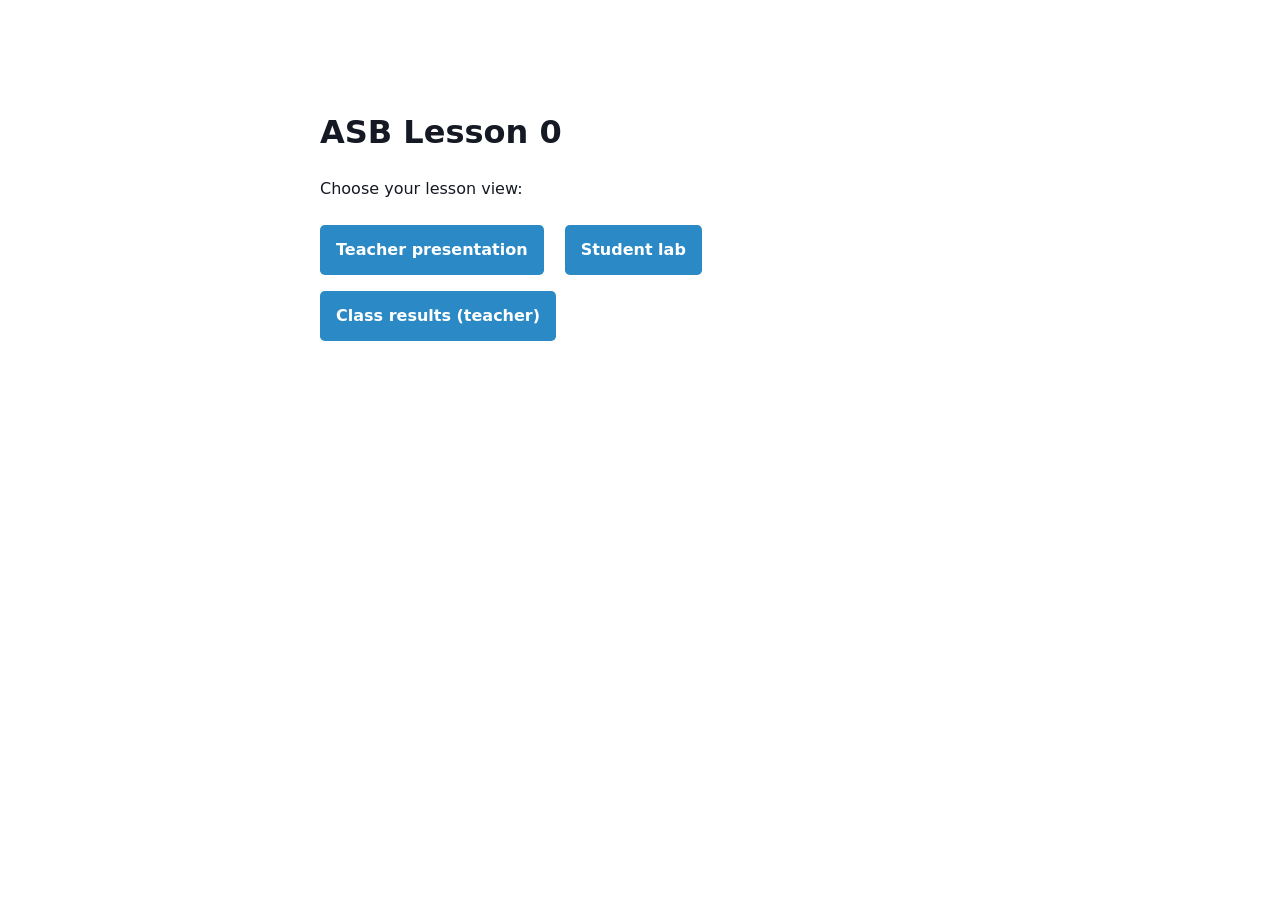
<file: index.html>
<!doctype html>
<html lang="en">
<head>
  <meta charset="utf-8">
  <meta name="viewport" content="width=device-width, initial-scale=1">
  <title>ASB Lesson 0 · AI Foundations</title>
  <style>body{font:16px/1.5 system-ui,sans-serif;max-width:40rem;margin:12vh auto;padding:0 1.25rem;color:#151923}a{display:inline-block;margin:.5rem 1rem .5rem 0;padding:.8rem 1rem;background:#2b8ac5;color:white;border-radius:.3rem;text-decoration:none;font-weight:700}</style>
</head>
<body>
  <h1>ASB Lesson 0</h1>
  <p>Choose your lesson view:</p>
  <a href="teacher.html">Teacher presentation</a>
  <a href="student.html">Student lab</a>
  <a href="results.html">Class results (teacher)</a>
</body>
</html>
</file>
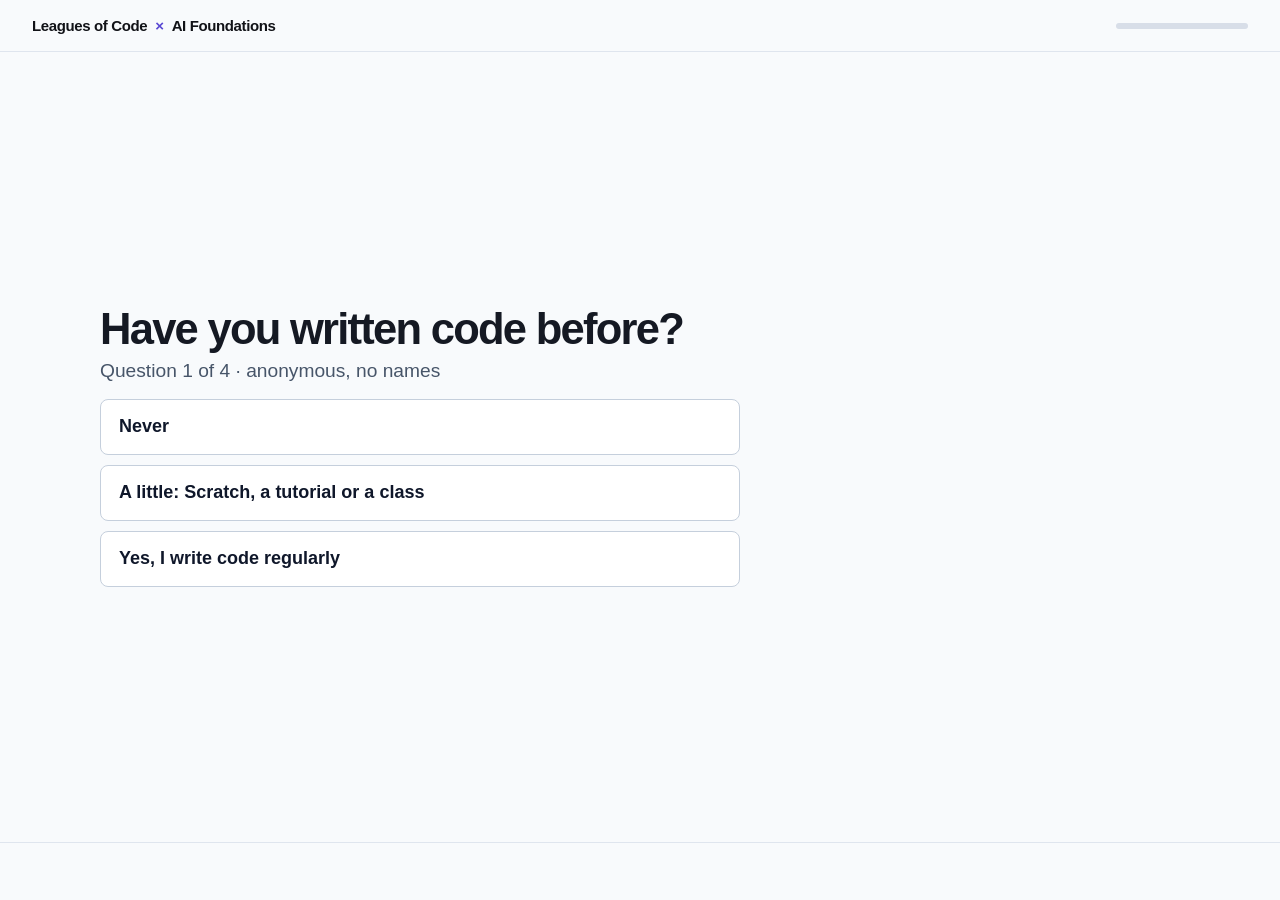
<file: student.html>
<!doctype html>
<html lang="en"><head><meta charset="utf-8"><meta name="viewport" content="width=device-width,initial-scale=1"><meta name="theme-color" content="#f5f8fc"><title>Photo Search Lab · Lesson 0</title><link rel="stylesheet" href="styles.css"><script type="module" src="student.js"></script></head>
<body class="student-page"><header class="student-top"><a class="brand" href="student.html"><span>Leagues of Code</span><b>×</b><span>AI Foundations</span></a><div id="save-status" class="save-status" role="status" aria-live="polite" hidden></div><div id="progress" class="progress-track" role="progressbar" aria-label="Lesson progress" aria-valuemin="1" aria-valuemax="23" aria-valuenow="1"><span id="progress-fill"></span></div></header><main id="student-main" tabindex="-1"></main><nav class="student-bottom" aria-label="Page navigation"><button id="previous" class="btn ghost" type="button">Back</button><button id="continue" class="btn primary" type="button">Continue</button></nav></body></html>
</file>
<file: styles.css>
:root{color-scheme:light;--page:#f5f8fc;--paper:#fff;--ink:#151923;--body:#334155;--blue:#2b8ac5;--blue-dark:#17699f;--indigo:#30316f;--violet:#6156e8;--yellow:#f6d844;--line:#d8dee8;--green:#18784f;font-family:Inter,ui-sans-serif,-apple-system,BlinkMacSystemFont,"Segoe UI",Arial,sans-serif;color:var(--ink)}*{box-sizing:border-box}body{margin:0;background:var(--page)}button,input,select,textarea{font:inherit}button,a,select{cursor:pointer}button:focus-visible,a:focus-visible,input:focus-visible,select:focus-visible,textarea:focus-visible{outline:3px solid var(--violet);outline-offset:3px}.loc-mark{display:grid;place-items:center;width:46px;height:38px;border:2px solid var(--blue);border-radius:5px;color:var(--blue-dark);font-weight:900;letter-spacing:-.08em}.brand{display:flex;align-items:center;gap:12px;color:inherit;text-decoration:none;font-size:13px;font-weight:850;letter-spacing:.08em}.brand b{color:var(--violet)}.student-top{max-width:1220px;margin:auto;padding:16px 32px;display:flex;justify-content:space-between;align-items:center;border-bottom:1px solid var(--line)}.student-progress{display:flex;align-items:center;gap:12px;color:var(--indigo);font-size:14px;font-weight:750}.progress-dots{display:flex;gap:5px}.progress-dots i{width:18px;height:6px;background:#cbd2dd;border-radius:2px}.progress-dots i.done{background:var(--blue)}#student-main{max-width:1220px;min-height:calc(100dvh - 155px);margin:auto;padding:28px 32px 34px;outline:0}.student-screen{animation:appear .18s ease}@keyframes appear{from{opacity:.6;transform:translateY(3px)}to{opacity:1;transform:none}}.page-heading{max-width:940px;margin-bottom:23px}.eyebrow{color:var(--blue-dark);font-size:12px;font-weight:850;letter-spacing:.13em}.page-heading h1{margin:8px 0 10px;font-size:clamp(34px,4.3vw,58px);line-height:1.04;letter-spacing:-.045em}.lead{margin:0;color:var(--body);font-size:clamp(17px,1.8vw,21px);line-height:1.45}.hero-photo{display:grid;grid-template-columns:minmax(260px,.9fr) 1.1fr;gap:0;overflow:hidden;border:1px solid var(--line);border-radius:7px;background:white;box-shadow:0 3px 0 #e6eaf0}.hero-photo .photo{width:100%;height:300px;object-fit:cover}.hero-copy{display:flex;flex-direction:column;justify-content:center;padding:34px}.hero-copy span,.slide-hero span{color:var(--blue-dark);font-size:12px;font-weight:850;letter-spacing:.14em}.hero-copy strong{margin:10px 0;font-size:clamp(23px,3vw,37px);line-height:1.15;color:var(--indigo)}.hero-copy p{font-size:18px;line-height:1.5;color:var(--body)}.opening-prompt,.callout,.result-banner,.feedback,.caption-disclosure{margin:18px 0;padding:16px 19px;border-left:4px solid var(--yellow);background:#fff8dc;color:var(--ink);font-size:16px;line-height:1.45}.opening-prompt b,.callout b{color:var(--indigo)}.action-row{display:flex;align-items:center;gap:18px;margin-top:15px}.action-row p{color:var(--body);line-height:1.4}.btn{min-height:46px;padding:11px 17px;border:1px solid transparent;border-radius:5px;font-weight:780}.btn.primary{background:var(--blue);color:white;box-shadow:0 3px 0 #1c6e9f}.btn.primary:hover{background:var(--blue-dark)}.btn.ghost{background:white;border-color:var(--line);box-shadow:0 2px 0 #e7ebf1;color:var(--ink);text-decoration:none;display:inline-flex;align-items:center;justify-content:center}.btn:disabled{opacity:.48;cursor:not-allowed}.photo-grid{display:grid;grid-template-columns:repeat(4,minmax(0,1fr));gap:13px}.photo-card{overflow:hidden;border:1px solid var(--line);border-radius:6px;background:white;box-shadow:0 2px 0 #e7ebf1}.photo{display:block;width:100%;height:clamp(150px,19vw,240px);object-fit:cover;background:#e8edf3}.photo-meta{display:flex;justify-content:space-between;align-items:center;gap:8px;padding:10px 11px}.photo-meta strong,.photo-card>strong{display:block;font-size:15px}.label-choice select,.test-predictions select,.reflection-field select{width:100%;padding:9px 10px;border:1px solid #bac5d3;border-radius:4px;background:#fff;color:var(--ink)}.label-choice{flex:0 0 145px}.sr-only{position:absolute;width:1px;height:1px;padding:0;margin:-1px;overflow:hidden;clip:rect(0,0,0,0);white-space:nowrap;border:0}.student-screen>.btn.primary{margin:0 0 20px}.model-explainer{display:grid;grid-template-columns:1fr 1fr;align-items:center;gap:25px;padding:18px;border:1px solid var(--line);border-radius:7px;background:white}.feature-demo{display:flex;align-items:center;gap:12px;flex-wrap:wrap;font-size:13px;font-weight:700;color:var(--indigo)}.feature-demo .photo{width:116px;height:82px;border-radius:4px}.feature-demo>b{font-size:22px;color:var(--blue)}.feature-bars{width:120px;height:54px;display:grid;grid-template-columns:repeat(6,1fr);align-items:end;gap:3px}.feature-bars i{height:var(--bar,50%);background:var(--blue)}.feature-bars i:nth-child(2n){height:75%;background:var(--violet)}.feature-bars i:nth-child(3n){height:32%;background:#edc934}.model-explainer p,.plain-copy{margin:0;color:var(--body);font-size:16px;line-height:1.5}.result-banner{background:#e9f5ef;border-color:var(--green)}.mini-grid{grid-template-columns:repeat(4,minmax(0,1fr));margin:17px 0}.pick-card{padding:0;text-align:left;color:inherit;cursor:pointer}.pick-card .photo{height:150px}.pick-card strong,.prediction{display:block;padding:8px 10px}.prediction{color:var(--green);font-size:13px;font-weight:750}.network-visual{display:flex;align-items:center;justify-content:center;gap:24px;padding:25px;border:1px solid var(--line);border-radius:7px;background:white;color:var(--indigo);font-size:18px;font-weight:750}.network-visual>span{color:var(--blue);font-size:25px}.nodes{display:grid;grid-template-columns:repeat(4,16px);gap:9px}.nodes i{width:16px;height:16px;border:2px solid var(--violet);border-radius:50%;background:#efeeff}.plain-copy{margin:16px 0}.training-panel{max-width:620px;margin:18px 0;padding:17px;border:1px solid var(--line);border-radius:6px;background:white}.loss-line{display:flex;justify-content:space-between;font-weight:750}.loss-bars{height:110px;display:flex;align-items:end;gap:25px;margin:12px 0}.loss-bars i{width:46px;height:var(--h);min-height:8px;background:var(--blue);border-radius:3px 3px 0 0}.loss-bars i:last-child{background:var(--violet)}.training-panel p{color:var(--body);line-height:1.4}.test-grid{grid-template-columns:repeat(4,minmax(0,1fr))}.test-card>.photo{height:210px}.test-card>strong{padding:10px}.test-actions{padding:0 10px 11px}.test-actions .btn{width:100%}.test-predictions{display:grid;gap:7px;padding-top:9px;font-size:13px}.test-predictions>span{padding:6px;background:#f0f4f9;border-radius:3px}.test-predictions label{display:grid;gap:5px}.text-button{border:0;background:transparent;color:var(--blue-dark);font-weight:800;text-decoration:underline;padding:4px}.truth-result{font-style:normal;color:var(--green);line-height:1.35}.feedback{background:#eaf4fc;border-color:var(--blue)}.caption-disclosure{border-color:var(--violet);background:#f0efff}.caption-disclosure p{margin:7px 0 0;line-height:1.45}.query-box{display:block;padding:17px;border:1px solid var(--line);border-radius:6px;background:white;margin:17px 0}.query-box>span{display:block;margin-bottom:10px;color:var(--indigo);font-weight:800}.query-box>div{display:flex;gap:9px}.query-box input{flex:1;min-width:0;padding:12px;border:1px solid #b9c5d4;border-radius:4px}.caption-grid .photo{height:200px}.caption-grid strong,.caption-grid p{display:block;padding:0 11px}.caption-grid strong{margin-top:9px}.caption-grid p{color:var(--body);font-size:14px;line-height:1.35}.flow-list{display:grid;grid-template-columns:repeat(4,1fr);gap:11px}.flow-list article{display:flex;align-items:flex-start;gap:12px;padding:15px;border:1px solid var(--line);background:white;border-radius:6px}.flow-list article>span{display:grid;place-items:center;flex:0 0 28px;height:28px;border-radius:50%;background:var(--blue);color:white;font-weight:900}.flow-list p{margin:6px 0 0;color:var(--body);font-size:14px;line-height:1.4}.category-buttons{display:flex;flex-wrap:wrap;gap:8px}.result-grid .photo{height:155px}.reflection-field{display:grid;gap:8px;margin:18px 0;font-weight:750;color:var(--indigo)}textarea{width:100%;padding:12px;border:1px solid #bac5d3;border-radius:4px;resize:vertical}.course-bridge{margin-top:19px;padding:17px 20px;border-left:4px solid var(--blue);background:#eaf4fc}.course-bridge p{margin:7px 0 0;line-height:1.45;color:var(--body)}.student-bottom{max-width:1220px;margin:auto;padding:8px 32px 22px;display:flex;align-items:center;justify-content:space-between;gap:12px}.student-bottom>span{font-size:12px;font-weight:850;letter-spacing:.1em;color:var(--indigo)}.teacher-page{min-height:100dvh;display:grid;grid-template-rows:62px minmax(0,1fr) 56px}.deck-toolbar{display:flex;justify-content:space-between;align-items:center;padding:0 28px;border-bottom:1px solid var(--line);background:white}.deck-actions{display:flex;align-items:center;gap:8px}.deck-actions button,.toolbar-link{padding:9px 12px;border:1px solid var(--line);border-radius:4px;background:white;text-decoration:none;color:var(--ink);font-size:13px;font-weight:750}.deck-actions kbd{color:var(--blue-dark);font-size:11px}.deck-slide{min-height:0;display:flex;align-items:center;justify-content:center;padding:18px 5vw;overflow:auto}.slide-content{width:min(1180px,100%);display:grid;gap:clamp(12px,2.4vh,25px);padding:15px 0}.slide-kicker{display:flex;justify-content:space-between;align-items:center;color:var(--blue-dark);font-size:13px;font-weight:850;letter-spacing:.1em;text-transform:uppercase}.slide-content h1{margin:0;font-size:clamp(32px,4.2vw,58px);line-height:1.05;letter-spacing:-.045em;max-width:1000px}.slide-visual{display:grid;gap:16px}.slide-hero{display:grid;grid-template-columns:1fr 1fr;overflow:hidden;border:1px solid var(--line);border-radius:7px;background:white}.slide-hero img{width:100%;height:clamp(180px,34vh,310px);object-fit:cover}.slide-hero>div{display:flex;flex-direction:column;justify-content:center;padding:clamp(18px,3vw,38px)}.slide-hero b{margin:12px 0;color:var(--indigo);font-size:clamp(23px,3vw,36px);line-height:1.15}.slide-hero p{color:var(--body);font-size:clamp(16px,1.7vw,21px);line-height:1.4}.slide-photos{display:grid;grid-template-columns:repeat(4,1fr);gap:12px}.slide-photos img{width:100%;height:clamp(160px,28vh,250px);object-fit:cover;border-radius:5px;border:1px solid var(--line)}.slide-callout{padding:16px 20px;border-left:4px solid var(--yellow);background:#fff9e0;display:flex;gap:14px;align-items:center;font-size:clamp(15px,1.5vw,19px);line-height:1.4}.slide-callout b{white-space:nowrap;color:var(--indigo)}.slide-flow{display:flex;align-items:stretch;gap:12px}.slide-flow article{flex:1;display:flex;flex-direction:column;justify-content:center;gap:10px;min-height:145px;padding:20px;border:1px solid var(--line);border-radius:6px;background:white}.slide-flow article span{color:var(--blue-dark);font-size:11px;font-weight:900;letter-spacing:.12em}.slide-flow article b{font-size:clamp(19px,2vw,27px);color:var(--indigo)}.slide-flow>i{align-self:center;color:var(--blue);font-size:25px;font-style:normal}.slide-flow .purple{background:#f2f1ff}.slide-flow .gold{background:#fffbec}.slide-flow .green{background:#eaf6ef}.network-visual{min-height:180px}.slide-question{display:flex;align-items:center;gap:16px;padding:14px 18px;border-left:4px solid var(--blue);background:#eaf4fc}.slide-question span{color:var(--blue-dark);font-size:11px;font-weight:900;letter-spacing:.13em}.slide-question p{font-size:clamp(16px,1.5vw,20px);line-height:1.4;font-weight:650}.ioai-panel{display:grid;grid-template-columns:220px 1fr;align-items:center;gap:30px;padding:25px;border:1px solid #d7d7f2;border-radius:8px;background:white}.ioai-mark{display:grid;place-items:center;aspect-ratio:1;border-radius:50%;background:#f0efff;border:2px solid #d7d7f2;color:var(--indigo);font-size:34px;font-weight:950}.ioai-panel span{color:var(--blue-dark);font-size:12px;font-weight:850;letter-spacing:.1em}.ioai-panel h2{font-size:clamp(23px,2.7vw,36px);line-height:1.15;margin:9px 0}.ioai-panel p{color:var(--body);font-size:17px;line-height:1.45}.topic-pills{display:flex;flex-wrap:wrap;gap:8px}.topic-pills b{padding:9px 12px;border:1px solid var(--line);border-radius:4px;background:white;color:var(--indigo);font-size:14px}.deck-bottom{display:flex;justify-content:space-between;align-items:center;padding:0 24px;border-top:1px solid var(--line);background:white;color:var(--indigo);font-size:13px;font-weight:750}.clock-label{font-size:11px;letter-spacing:.12em}.deck-navigation{display:flex;align-items:center;gap:10px}.deck-navigation button{width:35px;height:35px;border:1px solid var(--line);border-radius:4px;background:white;font-size:20px}.deck-navigation button:disabled{opacity:.4}.teacher-dialog{width:min(660px,calc(100vw - 28px));max-height:85dvh;border:1px solid var(--line);border-top:4px solid var(--yellow);border-radius:7px;padding:0}.teacher-dialog::backdrop{background:#15192380}.teacher-dialog header{display:flex;justify-content:space-between;padding:17px 21px;border-bottom:1px solid var(--line)}.teacher-dialog h2{margin:5px 0 0}.teacher-dialog header button{padding:8px;border:1px solid var(--line);background:white}#note-body{padding:18px 22px;max-height:calc(85dvh - 82px);overflow:auto}.notes-clock{color:var(--blue-dark);font-size:12px;font-weight:850;letter-spacing:.08em}#note-body li{padding:0 0 10px;color:var(--body);font-size:15px;line-height:1.5}
@media(max-width:780px){.student-top{padding:12px 17px}.brand{font-size:10px;gap:7px}.brand .loc-mark{width:38px;height:32px}.student-progress{font-size:12px;gap:7px}.progress-dots i{width:11px}.#student-main{padding:22px 17px}.hero-photo{grid-template-columns:1fr}.hero-photo .photo{height:240px}.hero-copy{padding:22px}.photo-grid,.test-grid,.mini-grid{grid-template-columns:repeat(2,minmax(0,1fr))}.photo{height:180px}.photo-meta{align-items:stretch;flex-direction:column}.label-choice{flex:auto}.model-explainer{grid-template-columns:1fr;gap:12px}.flow-list{grid-template-columns:repeat(2,1fr)}.network-visual{gap:10px;padding:14px;font-size:14px}.slide-content h1{font-size:clamp(30px,6vw,46px)}.deck-toolbar{padding:0 10px}.deck-toolbar .brand{font-size:9px}.deck-actions{gap:4px}.deck-actions button,.toolbar-link{padding:7px;font-size:10px}.deck-slide{padding:12px 18px}.teacher-page{grid-template-rows:55px minmax(0,1fr) 48px}.slide-content{gap:12px}.slide-hero{grid-template-columns:1fr 1fr}.slide-hero img{height:200px}.slide-photos{gap:6px}.slide-photos img{height:155px}.slide-flow{gap:5px}.slide-flow article{min-height:115px;padding:10px}.slide-flow>i{font-size:16px}.slide-callout{align-items:flex-start;flex-direction:column;gap:5px}.ioai-panel{grid-template-columns:120px 1fr;gap:15px;padding:14px}.ioai-mark{font-size:24px}.ioai-panel p{font-size:14px}.deck-bottom{padding:0 10px;font-size:11px}#deck-section{max-width:120px;text-align:right;font-size:10px}}@media(max-width:480px){.student-progress{max-width:45%;flex-direction:column;align-items:flex-end}.page-heading h1{font-size:36px}.photo-grid,.test-grid,.mini-grid{gap:8px}.photo{height:145px}.test-card>.photo{height:150px}.query-box>div{flex-wrap:wrap}.query-box input{flex-basis:100%}.flow-list{grid-template-columns:1fr}.student-bottom{padding:8px 17px 17px}.network-visual{gap:6px;font-size:11px}.nodes{grid-template-columns:repeat(4,11px);gap:5px}.nodes i{width:11px;height:11px}.slide-hero{grid-template-columns:1fr}.slide-hero img{height:145px}.slide-hero>div{padding:12px}.slide-hero b{margin:5px 0;font-size:20px}.slide-hero p{font-size:14px}.slide-flow{flex-direction:column}.slide-flow article{min-height:70px}.slide-flow>i{transform:rotate(90deg)}.slide-question{gap:8px;padding:9px}.slide-question p{font-size:13px}.slide-content{gap:8px}.slide-content h1{font-size:28px}.slide-photos img{height:105px}.ioai-panel{grid-template-columns:1fr}.ioai-mark{width:100px;margin:auto}.clock-label{font-size:8px}.deck-navigation{gap:4px}.deck-navigation button{width:28px;height:28px}}
/* Lesson 0 learning components */
.status-message{margin:12px 0;padding:13px 16px;border-left:4px solid var(--blue);background:#eaf4fc;font-size:16px;line-height:1.45}.status-message.error{border-color:#b83d39;background:#fff0ed;color:#651f1d}.dataset-counts{margin:12px 0;color:var(--indigo);font-weight:750;font-size:15px}.feature-explainer{display:grid;grid-template-columns:minmax(280px,.85fr) 1.15fr;gap:20px;align-items:center;margin:14px 0;padding:16px 18px;border:1px solid var(--line);border-left:5px solid var(--blue);border-radius:5px;background:#fff}.feature-explainer p{margin:0;font-size:16px;line-height:1.5;color:var(--ink)}.edge-demo{display:flex;align-items:center;gap:9px;flex-wrap:wrap;color:var(--indigo);font-weight:750}.edge-demo .photo{width:112px;height:80px;border-radius:4px}.edge-demo>b{font-size:22px;color:var(--blue)}.edge-lines{display:grid;grid-template-columns:repeat(4,13px);gap:4px}.edge-lines i{width:13px;height:13px;background:#d5e3f3;border-radius:2px}.edge-lines i:nth-child(3n){background:#2b8ac5}.edge-lines i:nth-child(2n){background:#6156e8}.network-visual{display:flex;align-items:center;justify-content:center;gap:20px;margin:14px 0;padding:20px;border:1px solid var(--line);border-radius:5px;background:white;color:var(--indigo);font-weight:750}.network-visual>b{color:var(--blue);font-size:22px}.nodes{display:grid;grid-template-columns:repeat(4,16px);gap:8px}.nodes i{width:16px;height:16px;border:2px solid var(--violet);border-radius:50%;background:#efeeff}.training-panel{padding:16px 18px;border:1px solid var(--line);border-radius:5px;background:#fff}.training-panel p{margin:9px 0 0;font-size:15px;line-height:1.45}.loss-line{display:flex;justify-content:space-between;gap:12px;color:var(--indigo);font-size:18px}.test-card>.photo{height:190px}.test-card>.btn{margin:0 10px 10px}.test-result{display:grid;gap:6px;padding:10px;border-top:1px solid var(--line);font-size:14px}.test-result span{line-height:1.35}.caption-disclosure{border-left-color:#b83d39;background:#fff0ed}.caption-disclosure p{margin:7px 0 0;line-height:1.5}.query-box>select{width:100%;padding:10px;border:1px solid #bac5d3;border-radius:4px;background:white}.query-box textarea{margin-top:10px}.caption-grid>.photo{height:260px;max-width:440px}.assessment-key{margin:10px 0 14px;padding:14px 16px;border-left:4px solid var(--yellow);background:#fff8dc;line-height:1.45}.assessment-key p{margin:5px 0 0}.assessment-list{display:grid;gap:8px}.assessment-item{display:grid;grid-template-columns:40px minmax(0,1fr) minmax(195px,.62fr);gap:12px;align-items:center;padding:11px 13px;border:1px solid var(--line);border-radius:5px;background:white}.assessment-number{display:grid;place-items:center;width:32px;height:32px;border-radius:50%;background:var(--blue);color:white;font-weight:850}.assessment-copy{font-size:15px;line-height:1.35}.assessment-item select{width:100%;padding:9px;border:1px solid #bac5d3;border-radius:4px;background:#fff}.assessment-feedback{white-space:pre-line;margin:14px 0;padding:14px 16px;border-left:4px solid var(--green);background:#eaf6ef;font-size:15px;line-height:1.5}.final-app{margin:20px 0;padding:18px;border:1px solid var(--line);border-top:4px solid var(--blue);border-radius:5px;background:#fff}.final-app h2{font-size:clamp(22px,2.3vw,30px);line-height:1.2;color:var(--indigo)}.final-app>p{margin:8px 0 14px;line-height:1.45}.app-controls{display:flex;flex-wrap:wrap;align-items:end;gap:12px}.app-controls label{display:grid;gap:5px;min-width:210px;font-size:14px;font-weight:750}.app-controls select{padding:10px;border:1px solid #bac5d3;border-radius:4px;background:white}.save-note{margin:-10px 0 14px;color:var(--ink);font-size:14px}.result-grid{margin-top:12px}.result-grid .photo{height:160px}.reflection-field textarea{width:100%;font-weight:450}.student-page{min-height:100dvh}.student-bottom{position:sticky;bottom:0;z-index:3;background:var(--page);border-top:1px solid var(--line)}
@media(max-width:780px){.feature-explainer{grid-template-columns:1fr}.assessment-item{grid-template-columns:34px 1fr}.assessment-item select{grid-column:2}.network-visual{gap:10px;flex-wrap:wrap}.caption-grid>.photo{max-width:none}.test-card>.photo{height:160px}}
@media(max-width:480px){.assessment-item{gap:7px;padding:9px}.assessment-copy{font-size:14px}.assessment-item select{font-size:13px}.app-controls{align-items:stretch}.app-controls label{width:100%}.app-controls .btn{width:100%}.edge-demo{gap:7px}.edge-demo .photo{width:90px;height:70px}.edge-lines{grid-template-columns:repeat(4,10px)}.edge-lines i{width:10px;height:10px}.network-visual{font-size:13px}.nodes{grid-template-columns:repeat(4,12px);gap:5px}.nodes i{width:12px;height:12px}}
.edge-lines i{height:var(--bin,5%);align-self:end;min-height:3px}
.label-grid .photo{height:clamp(112px,17vh,142px)}
@media(max-width:780px){.label-grid .photo{height:clamp(115px,20vh,165px)}}
:root{--page:#f8f9fb;--paper:#fff;--ink:#111217;--body:#485466;--blue:#2b8ac5;--blue-dark:#176fae;--indigo:#181a56;--violet:#5947d3;--line:#d2d6dd}
.brand{gap:8px;color:#111217;font-size:15px;font-weight:780;letter-spacing:-.025em;text-transform:none}.brand b{color:var(--violet);font-size:15px}.loc-mark{display:none}
.photo-card,.hero-photo,.feature-explainer,.training-panel,.final-app{border-radius:4px;box-shadow:2px 3px 0 #e7e9ed}
.btn.primary{background:var(--blue);box-shadow:2px 3px 0 #a7bfd2}.btn.ghost{box-shadow:2px 3px 0 #e7e9ed}
/* Lesson 0 pedagogical redesign: one prompt or action at a time. */
.focus-heading{max-width:850px;margin:12px auto 26px}.focus-heading h1{margin:0;font-size:clamp(38px,5vw,68px);line-height:1.02;letter-spacing:-.05em}.focus-heading p{margin:10px 0 0;color:var(--body);font-size:20px;line-height:1.4}.focus-screen{max-width:900px;margin:0 auto;min-height:calc(100dvh - 210px);display:flex;flex-direction:column;justify-content:center;gap:18px}.focus-screen>img.photo{max-height:280px;object-fit:cover;border-radius:4px}.focus-hero{max-width:680px}.focus-hero .photo{height:min(45vh,340px);object-fit:cover;border-radius:4px}.focus-prompt{display:grid;gap:8px;max-width:520px;color:var(--ink);font-size:18px;font-weight:750}.focus-prompt select,.focus-prompt textarea,.app-controls select{min-height:48px;padding:10px 12px;border:1px solid #aeb7c2;border-radius:3px;background:#fff;color:var(--ink)}.focus-photo{width:min(580px,100%);border:1px solid var(--line);background:#fff}.focus-photo>.photo{height:min(42vh,320px);object-fit:cover}.focus-photo>strong{display:block;padding:11px 14px}.focus-pager{display:flex;align-items:center;justify-content:space-between;gap:12px;max-width:580px}.focus-pager span,.small-status{color:var(--body);font-size:15px}.small-status{margin:0}.small-status.error{color:#a62c2c}.feature-strip{display:flex;align-items:center;gap:15px;font-size:18px;font-weight:750;color:var(--indigo)}.feature-strip .photo{width:min(280px,42vw);height:150px;object-fit:cover}.feature-strip b{color:var(--blue);font-size:28px}.edge-icon{padding:15px;background:white;border:1px solid var(--line);color:var(--blue);letter-spacing:4px}.focus-reveal,.focus-result,.caption-contrast{display:grid;gap:12px;max-width:520px;padding:16px;border-left:4px solid var(--blue);background:white}.focus-result span,.focus-result strong{display:block}.focus-result strong{font-size:24px;color:var(--indigo)}.action-card{max-width:720px;padding:28px 24px;background:#fff;border-left:5px solid var(--blue);font-size:clamp(23px,3vw,34px);line-height:1.3}.caption-contrast{max-width:640px}.caption-contrast label,.app-controls label{display:grid;gap:7px;font-weight:750}.feedback{max-width:720px;margin:0;padding:12px 15px}.closing-line{max-width:740px;padding:16px;background:#fff8dc;border-left:4px solid var(--yellow);font-size:20px;line-height:1.4}.app-controls{align-items:end}.app-controls label{min-width:180px}.app-controls select{width:100%}.result-grid{display:grid;grid-template-columns:repeat(4,minmax(0,1fr));gap:10px}.result-grid article{overflow:hidden;background:white;border:1px solid var(--line)}.result-grid .photo{height:150px;object-fit:cover}.result-grid article>span{display:block;padding:8px;font-weight:750}.reflection-field{max-width:720px}.reflection-field span{font-size:18px}.reflection-field textarea{font-size:18px;line-height:1.5}.question-slide{max-width:1100px;font-size:clamp(42px,7vw,92px);line-height:1.08;font-weight:850;letter-spacing:-.04em}.big-idea{padding:clamp(22px,4vw,50px);background:#fff;border-left:5px solid var(--blue);font-size:clamp(27px,4vw,48px);line-height:1.25;font-weight:780}.slide-content{width:min(1180px,100%);gap:clamp(18px,3vh,32px)}.slide-content h1{font-size:clamp(40px,5.2vw,72px);max-width:1100px}.slide-kicker{font-size:15px}.slide-visual>.slide-hero img,.slide-hero img{height:min(42vh,360px)}.slide-hero b{font-size:clamp(30px,4vw,52px);line-height:1.2}.slide-visual .feature-explainer{display:flex;align-items:center;gap:24px;border:0;background:transparent;padding:0}.slide-visual .feature-explainer img{width:min(42vw,520px);height:min(42vh,350px);object-fit:cover}.slide-visual .feature-explainer b{font-size:clamp(26px,3.5vw,44px);line-height:1.2}.teacher-page .slide-visual>img{max-height:42vh;object-fit:contain;object-position:left}.teacher-page .network-visual{font-size:24px;padding:25px;border:0}.teacher-page .network-visual .nodes{font-size:28px;letter-spacing:7px;color:var(--violet)}
@media(max-width:700px){.student-top{padding:12px 16px}.brand{font-size:11px;gap:6px}.student-progress{font-size:12px;gap:6px}.progress-dots i{width:9px}#student-main{padding:18px 16px 24px}.student-bottom{padding:8px 16px 14px}.focus-screen{min-height:calc(100dvh - 170px)}.focus-heading h1{font-size:clamp(34px,9vw,48px)}.focus-heading p{font-size:17px}.focus-hero .photo{height:34vh}.focus-photo>.photo{height:34vh}.feature-strip{flex-wrap:wrap;font-size:15px}.feature-strip .photo{width:48%;height:120px}.result-grid{grid-template-columns:repeat(2,minmax(0,1fr))}.result-grid .photo{height:125px}.app-controls{display:grid;grid-template-columns:1fr 1fr}.app-controls button{grid-column:1/-1}.deck-toolbar{padding:0 12px}.deck-actions{gap:4px}.toolbar-link{display:none}.slide-content h1{font-size:38px}.slide-visual .feature-explainer{flex-direction:column;align-items:flex-start}.slide-visual .feature-explainer img{width:100%;height:28vh}.slide-hero{grid-template-columns:1fr}.slide-hero img{height:27vh}.slide-hero>div{padding:18px}.big-idea{font-size:26px}.question-slide{font-size:42px}}

[hidden]{display:none!important}

/* Student choice, genuine held-out results, and one matching board. */
.dataset-screen{max-width:1120px;margin:0 auto;gap:10px}
.dataset-screen .lab-heading{margin-bottom:0}
.dataset-screen .lab-heading p{margin:4px 0;color:var(--ink);font-size:17px;line-height:1.3}
.size-choice,.report-model-choice{display:flex;flex-wrap:wrap;gap:8px}
.size-choice button,.report-model-choice button{min-height:42px;padding:8px 14px;border:1px solid var(--line);border-radius:4px;background:#fff;color:var(--ink);font-weight:750}
.size-choice button[aria-pressed="true"],.report-model-choice button[aria-pressed="true"]{border:2px solid var(--blue-dark);background:#eaf4fc;color:var(--indigo)}
.selection-count{display:flex;align-items:center;flex-wrap:wrap;gap:9px 18px;margin:0;font-size:17px}
.selection-count>strong{font-size:20px;color:var(--indigo)}
.category-counts{display:flex;flex-wrap:wrap;gap:6px 15px}.category-counts span{font-size:15px}
.dataset-grid{display:grid;grid-template-columns:repeat(4,minmax(0,1fr));gap:7px}
.dataset-photo{display:grid;grid-template-columns:84px 1fr;grid-template-rows:1fr 1fr;min-width:0;min-height:76px;padding:0;overflow:hidden;border:1px solid var(--line);border-radius:4px;background:#fff;color:var(--ink);text-align:left}
.dataset-photo .photo{grid-row:1/3;width:84px;height:76px;object-fit:cover}
.dataset-photo>span{align-self:end;padding:4px 8px 0;font-size:14px;font-weight:750;line-height:1.2}
.dataset-photo>b{align-self:start;padding:2px 8px 4px;color:var(--body);font-size:13px}
.dataset-photo.included{border:2px solid var(--blue-dark);background:#f2f8fc}
.dataset-photo.active{box-shadow:0 0 0 3px var(--violet)}
.label-editor{display:grid;grid-template-columns:minmax(180px,1fr) auto;gap:8px 14px;align-items:center;padding-top:5px}
.label-editor>span{font-size:16px}.label-editor .category-buttons{display:flex;gap:6px}
.label-editor .category-choice{min-height:40px;padding:7px 10px;font-size:15px}
.dataset-screen>.btn{align-self:flex-start}.inline-feedback{margin:0;padding:8px 10px;background:#eef5fa;font-size:15px}
.measure-screen,.classifier-screen,.network-screen,.evaluation-screen,.result-screen,.match-screen{max-width:1120px;margin:0 auto;gap:15px}
.measure-demo{max-width:780px;display:grid;grid-template-columns:minmax(170px,.7fr) 40px minmax(260px,1fr);gap:15px;align-items:center}
.measure-demo figure{margin:0}.measure-demo .photo{width:100%;height:clamp(150px,24vh,210px);object-fit:cover}
.measure-demo>span{font-size:35px;color:var(--blue-dark);text-align:center}
.edge-pattern{min-height:140px;display:flex;align-items:end;justify-content:center;gap:4px;padding:14px;background:white;border:1px solid var(--line)}
.edge-pattern i{width:8px;height:var(--height);min-height:6px;border-radius:2px 2px 0 0;background:var(--blue)}
.classifier-layout{display:grid;grid-template-columns:minmax(230px,.7fr) minmax(0,1.3fr);gap:24px;align-items:start}
.new-example{margin:0;padding:0;border:1px solid var(--line);background:white}.new-example .photo{width:100%;height:clamp(230px,37vh,310px);object-fit:cover}
.new-example figcaption{padding:8px 12px;font-size:17px;font-weight:750}
.classifier-action{display:grid;align-content:start;gap:10px}.classifier-action>label,.corpus-control{font-size:18px;font-weight:750}
.classifier-action select,.search-controls select{min-height:46px;padding:8px 11px;border:1px solid #aeb7c2;border-radius:4px;background:#fff;font-size:17px}
.classifier-action .btn{justify-self:start}.neighbor-row figure{margin:0;background:#fff;border:1px solid var(--line)}
.neighbor-row .photo{width:100%;height:clamp(100px,16vh,140px);object-fit:cover}.neighbor-row figcaption{padding:6px;font-size:15px;font-weight:750}
.network-layout{display:grid;grid-template-columns:minmax(220px,.7fr) minmax(0,1.3fr);gap:20px;align-items:center}
.network-layout figure{margin:0;border:1px solid var(--line);background:white}.network-layout figure .photo{width:100%;height:clamp(200px,34vh,285px);object-fit:cover}.network-layout figcaption{padding:8px 11px;font-weight:750}
.network-results{display:grid;grid-template-columns:repeat(2,minmax(0,1fr));gap:10px}
.network-results article{display:grid;align-content:center;gap:9px;min-height:120px;padding:16px;border-left:5px solid var(--blue);background:white}
.network-results article strong{font-size:26px;color:var(--indigo)}.network-results article span{font-size:15px}.network-results article small{font-size:14px;line-height:1.35}
.network-results .after-training{border-color:var(--green)}
.test-photo-strip{display:grid;grid-template-columns:repeat(4,minmax(0,1fr));gap:8px}
.test-photo-strip figure{margin:0;border:1px solid var(--line);background:white}.test-photo-strip .photo{width:100%;height:clamp(110px,17vh,145px);object-fit:cover}.test-photo-strip figcaption{padding:5px 7px;font-size:14px;font-weight:750}
.score-comparison{display:grid;grid-template-columns:repeat(2,minmax(0,1fr));gap:14px;max-width:850px}
.score-comparison article{display:grid;gap:5px;padding:17px 20px;border-left:5px solid var(--blue);background:#fff}
.score-comparison article strong{font-size:clamp(34px,4vw,54px);line-height:1;color:var(--indigo)}.score-comparison article span{font-size:17px}
.evaluation-caveat{max-width:780px;margin:0;font-size:16px;line-height:1.4}
.result-card{width:min(900px,100%);padding:22px 26px;background:#fff;border-top:7px solid var(--yellow);box-shadow:0 3px 0 #e1e5eb}
.result-card>header{display:flex;justify-content:space-between;align-items:center;gap:15px}.result-card>header>span{font-weight:900;letter-spacing:.1em;color:var(--indigo);font-size:17px}
.result-summary{display:grid;grid-template-columns:1fr 1fr;gap:15px;margin:16px 0}
.result-summary>div{display:grid;gap:4px;padding:10px 13px;background:#f3f6fa}.result-card small{font-size:15px;font-weight:700;color:var(--body)}.result-summary strong{font-size:22px;color:var(--indigo)}
.result-accuracy{display:grid;gap:5px;padding:17px 19px;background:#eaf4fc;border-left:5px solid var(--blue)}
.result-accuracy>small{font-size:17px;color:var(--ink)}.result-accuracy>strong{font-size:clamp(54px,7vw,82px);line-height:.98;color:var(--indigo);letter-spacing:-.04em}.result-accuracy>span{font-size:21px;font-weight:750}
.result-example{display:grid;gap:5px;margin:12px 0;padding:11px 14px;border-left:4px solid var(--violet);background:#f1f0ff;font-size:17px}
.reflection-field{display:grid;gap:6px;font-size:16px;font-weight:750}.reflection-field textarea{width:100%;padding:9px 11px;border:1px solid #aeb7c2;border-radius:4px;font:inherit;font-weight:500}
.accuracy-note{margin:9px 0 0;font-size:15px;line-height:1.35}
.report-model-choice{align-items:center}.report-model-choice>span{margin-right:5px;font-weight:750}
.result-actions{display:flex;gap:9px;margin-top:13px}.result-actions .btn{min-width:145px}
.result-fullscreen .student-top,.result-fullscreen .student-bottom{display:none!important}.result-fullscreen #student-main{width:100%;max-width:1200px;min-height:100dvh;display:grid;align-content:center;padding:24px}.result-fullscreen .result-card{width:100%;padding:clamp(24px,5vh,55px) clamp(25px,6vw,80px)}.result-fullscreen .result-accuracy>strong{font-size:clamp(72px,12vw,140px)}
.result-fullscreen .report-model-choice,.result-fullscreen .result-actions{display:none}
.match-board{display:grid;grid-template-columns:1.2fr .8fr;gap:20px;align-items:start}
.match-actions,.match-targets{display:grid;align-content:start;gap:7px}.match-actions h2,.match-targets h2{margin:0 0 3px;font-size:19px;color:var(--indigo)}
.match-action,.match-stage{min-height:50px;padding:9px 12px;border:1px solid var(--line);border-radius:4px;background:white;color:var(--ink);font-size:15px;line-height:1.25;text-align:left}
.match-action.active,.match-stage:hover:not(:disabled){border-color:var(--blue-dark);background:#eaf4fc}
.match-action.matched{border-left:5px solid var(--green);background:#edf7f1}.match-action span{display:block;margin-top:3px;font-size:14px;font-weight:800;color:var(--green)}
.match-stage:disabled{opacity:.52;cursor:not-allowed}.match-hint{min-height:24px;margin:0;font-size:16px;font-weight:750}
.process-map{display:grid;grid-template-columns:repeat(3,minmax(0,1fr));gap:9px}
.process-step{padding:10px 12px;background:#fff;border-left:4px solid var(--blue)}.process-step>b{color:var(--blue-dark);font-size:15px}.process-step h2{margin:3px 0;font-size:19px;color:var(--indigo)}.process-step p{margin:0;font-size:14px;line-height:1.3}
.reflection-control{display:grid;gap:7px;max-width:760px;font-size:17px;font-weight:750}.reflection-control textarea{width:100%;padding:10px;border:1px solid #aeb7c2;border-radius:4px;font:inherit;font-weight:500}
@media(max-width:780px){.dataset-grid{grid-template-columns:repeat(2,minmax(0,1fr))}.dataset-photo{grid-template-columns:76px 1fr;min-height:68px}.dataset-photo .photo{width:76px;height:68px}.label-editor{grid-template-columns:1fr}.label-editor .category-buttons{flex-wrap:wrap}.classifier-layout,.network-layout{grid-template-columns:1fr;gap:13px}.new-example .photo{height:clamp(180px,30vh,240px)}.network-layout figure .photo{height:190px}.network-results article{min-height:95px;padding:12px}.test-photo-strip .photo{height:105px}.match-board{grid-template-columns:1fr 1fr;gap:10px}.match-action,.match-stage{font-size:14px;padding:8px}.result-card{padding:18px}.process-map{grid-template-columns:repeat(2,minmax(0,1fr))}}
@media(max-width:480px){.dataset-screen .lab-heading h1{font-size:32px}.dataset-screen .lab-heading p{font-size:16px}.size-choice button{min-height:40px;padding:6px 10px;font-size:15px}.selection-count{align-items:flex-start;flex-direction:column;gap:5px}.category-counts{gap:4px 10px}.category-counts span{font-size:13px}.dataset-grid{gap:5px}.dataset-photo{grid-template-columns:66px 1fr;min-height:64px}.dataset-photo .photo{width:66px;height:64px}.dataset-photo>span{padding:4px 5px 0;font-size:12px}.dataset-photo>b{padding:2px 5px;font-size:12px}.label-editor .category-choice{min-height:43px;font-size:14px}.measure-demo{grid-template-columns:1fr 24px 1fr;gap:6px}.measure-demo .photo{height:145px}.edge-pattern{min-height:100px;padding:8px;gap:2px}.edge-pattern i{width:5px}.classifier-action select{font-size:16px}.score-comparison{gap:7px}.score-comparison article{padding:12px}.score-comparison article span{font-size:14px}.test-photo-strip{gap:5px}.test-photo-strip .photo{height:84px}.test-photo-strip figcaption{font-size:12px}.result-card{padding:14px}.result-card>header>span{font-size:14px}.result-summary{gap:7px;margin:11px 0}.result-summary>div{padding:8px}.result-summary strong{font-size:16px}.result-card small{font-size:13px}.result-accuracy{padding:12px}.result-accuracy>small{font-size:15px}.result-accuracy>strong{font-size:64px}.result-accuracy>span{font-size:18px}.result-example{font-size:15px;padding:9px}.report-model-choice>span{width:100%}.report-model-choice button{flex:1;padding:7px 8px;font-size:13px}.result-actions .btn{min-width:0;flex:1;padding:9px;font-size:15px}.match-board{grid-template-columns:1fr;gap:14px}.match-actions{grid-template-columns:1fr 1fr}.match-actions h2{grid-column:1/-1}.match-action{min-height:68px;font-size:13px}.match-targets{grid-template-columns:1fr 1fr}.match-targets h2{grid-column:1/-1}.match-stage{min-height:45px}.process-step{padding:8px}.process-step h2{font-size:16px}.process-step p{font-size:12px}.network-results article strong{font-size:22px}}

.slide-match-demo{display:grid;grid-template-columns:1fr 1fr;gap:14px;max-width:1000px}
.slide-match-demo>div{display:grid;gap:10px;min-height:150px;align-content:center;padding:20px;border-left:5px solid var(--blue);background:white}
.slide-match-demo>div b{font-size:clamp(21px,2.4vw,30px);line-height:1.2}.slide-match-demo>div strong{font-size:clamp(25px,3vw,38px);color:var(--indigo)}
.slide-match-demo>p{grid-column:1/-1;margin:0;padding:12px 16px;background:#eaf4fc;font-size:clamp(17px,1.8vw,22px)}
@media(max-width:600px){.slide-match-demo{grid-template-columns:1fr}.slide-match-demo>p{grid-column:auto}}

.language-edit,.language-explore,.language-evaluation,.language-result-screen{max-width:980px;margin:0 auto;gap:13px}
.language-size-choice{display:flex;flex-wrap:wrap;gap:8px}
.language-size-choice button{min-height:44px;padding:8px 15px;border:1px solid var(--line);border-radius:4px;background:#fff;color:var(--ink);font-size:17px;font-weight:750}
.language-size-choice button[aria-pressed="true"]{border:2px solid var(--blue-dark);background:#eaf4fc;color:var(--indigo)}
.language-line-count{margin:0;font-size:18px}.language-line-count strong{color:var(--indigo)}
.corpus-control{display:block;font-size:18px;font-weight:750}
.language-edit textarea{width:100%;max-width:850px;min-height:135px;padding:11px;border:1px solid #aeb7c2;border-radius:4px;background:#fff;color:var(--ink);font:17px/1.4 ui-monospace,SFMono-Regular,Menlo,monospace}
.language-prompt,.language-invalidation{max-width:820px;margin:0;padding:9px 12px;border-left:4px solid var(--blue);background:#eef5fa;color:var(--ink);font-size:16px;line-height:1.35}
.language-invalidation{border-color:#b78000;background:#fff7df}
.language-edit>.btn{align-self:flex-start}
.language-prediction{display:grid;gap:8px;max-width:740px;padding:21px 24px;border-left:6px solid var(--blue);background:#fff}
.language-prediction>span{font-size:19px;font-weight:750}.language-prediction>strong{font-size:clamp(42px,6vw,68px);line-height:1.02;color:var(--indigo)}.language-prediction>b{font-size:19px}
.language-counts{max-width:740px;margin:0;padding:10px 13px;background:#eef5fa;font-size:17px}
.language-generated{display:grid;gap:5px;max-width:740px;padding:13px 16px;border-left:4px solid var(--green);background:#edf7f1;font-size:18px}
.language-explore>.btn{align-self:flex-start}
.benchmark-intro{display:grid;gap:7px;max-width:760px;padding:17px 20px;border-left:5px solid var(--blue);background:#fff}
.benchmark-intro strong{font-size:25px;color:var(--indigo)}.benchmark-intro span{font-size:18px}
.benchmark-explanation{max-width:760px;margin:0;font-size:17px;line-height:1.4}
.language-result-card{max-width:900px}
.language-result-card .result-summary{grid-template-columns:minmax(180px,.5fr)}
.language-coverage{display:flex;align-items:center;gap:12px;margin:11px 0;padding:10px 14px;background:#f3f6fa}
.language-coverage>div{display:grid;gap:2px}.language-coverage b{font-size:17px}.language-coverage span{font-size:15px;color:var(--ink)}.language-coverage>strong{margin-left:auto;font-size:25px;color:var(--indigo)}
.language-result-card .accuracy-note{font-size:16px;line-height:1.4}
.language-test-example{display:grid;gap:6px;margin:12px 0;padding:12px 15px;border-left:4px solid var(--violet);background:#f1f0ff;font-size:16px}
.language-test-example>header{display:flex;justify-content:space-between;align-items:center;gap:10px}.language-test-example>header>b{font-size:17px}
.language-test-example>p{margin:0;line-height:1.35}.language-test-example .test-context{font-size:23px;font-weight:750;color:var(--indigo)}
.language-test-example>span{font-weight:750}
.language-result-actions{display:flex;gap:9px;margin-top:12px}.language-result-actions .btn{min-width:145px}
.language-fullscreen .student-top,.language-fullscreen .student-bottom{display:none!important}
.language-fullscreen #student-main{width:100%;max-width:1200px;min-height:100dvh;display:grid;align-content:center;padding:24px}
.language-fullscreen .language-result-card{width:100%;padding:clamp(24px,5vh,55px) clamp(25px,6vw,80px)}
.language-fullscreen .language-result-actions{display:none}
@media(max-width:600px){.language-size-choice button{flex:1;padding:7px;font-size:15px}.language-edit textarea{min-height:145px;font-size:15px}.language-prompt,.language-invalidation{font-size:15px}.language-prediction{padding:16px}.language-prediction>strong{font-size:48px}.benchmark-intro{padding:14px}.benchmark-intro strong{font-size:22px}.benchmark-explanation{font-size:15px}.language-result-card{padding:14px}.language-result-card .result-summary{grid-template-columns:1fr}.language-result-card .result-accuracy>strong{font-size:60px}.language-coverage{padding:8px 10px}.language-test-example{padding:10px}.language-test-example .test-context{font-size:20px}.language-result-actions .btn{min-width:0;flex:1;padding:9px;font-size:15px}}

/* Compact local language-model activity */
.language-screen{gap:12px}.language-photo{display:flex;align-items:center;gap:18px}.language-photo .photo{width:min(30%,280px);height:auto;aspect-ratio:3/2;object-fit:cover;border-radius:8px}.language-photo p{font-size:clamp(17px,2vw,21px);font-weight:650;max-width:440px}.language-data,.language-controls label{display:grid;gap:6px;font-weight:700}.language-data textarea{width:100%;min-height:92px;resize:vertical;font:500 17px/1.45 inherit;padding:12px;border:1px solid #c9ced8;border-radius:8px;color:#111}.language-controls{display:grid;grid-template-columns:1fr 1fr;gap:14px}.language-controls input{min-height:48px;padding:10px 12px;border:1px solid #c9ced8;border-radius:8px;font:inherit}.language-actions{display:flex;gap:10px;flex-wrap:wrap}.language-result{padding:14px 16px;border-left:4px solid #f2c84b;background:#fff8df;border-radius:4px;font-size:17px}.language-result p{margin:7px 0}.language-result .small-status{font-size:15px;font-weight:500}
@media(max-width:600px){.language-photo{align-items:flex-start;gap:10px}.language-photo .photo{width:34%;}.language-controls{grid-template-columns:1fr}.language-actions .btn{flex:1}.language-data textarea{font-size:16px}}

/* Stable projection grid: titles share a fixed top position and visuals share one region. */
.teacher-page{grid-template-rows:56px minmax(0,1fr) 54px}
.deck-slide{display:block;min-height:0;overflow:hidden;padding:0}
.slide-content{width:min(1180px,calc(100% - 72px));height:100%;margin:0 auto;padding:24px 0;display:grid;grid-template-rows:24px 148px minmax(0,1fr);align-content:start;gap:14px;overflow:hidden}
.slide-kicker{justify-content:flex-end;min-height:24px;font-size:14px;letter-spacing:.08em}
.slide-content h1{height:148px;max-width:1100px;margin:0;overflow:hidden;font-size:clamp(42px,4.15vw,58px);line-height:1.06;letter-spacing:-.045em}
.slide-content.question-slide-layout h1{font-size:clamp(44px,4.5vw,62px)}
.slide-visual{min-height:0;align-content:start;gap:14px;overflow:hidden}
.slide-hero{grid-template-columns:minmax(300px,.9fr) 1.1fr;align-items:center;max-height:100%;overflow:hidden}
.slide-hero img{width:100%;height:min(34vh,285px);object-fit:cover}
.slide-hero>div{padding:18px 24px}
.slide-hero p{margin:10px 0 0;font-size:clamp(18px,1.7vw,22px);line-height:1.4}
.slide-visual .feature-explainer img{height:min(34vh,285px)}
.big-idea{font-size:clamp(25px,3.1vw,42px);line-height:1.2}
.network-learning{display:grid;grid-template-columns:minmax(230px,.72fr) minmax(0,1.5fr);gap:22px;align-items:start;max-height:100%}
.network-learning figure{margin:0;background:#fff;border:1px solid var(--line)}
.network-learning figure img{width:100%;height:min(32vh,250px);object-fit:cover}
.network-learning figcaption{padding:8px 11px;font-weight:750;color:var(--indigo)}
.network-learning ol{list-style:none;counter-reset:learning-step;display:grid;gap:9px;margin:0;padding:0}
.network-learning li{counter-increment:learning-step;display:grid;grid-template-columns:34px 1fr;gap:10px;align-items:start;padding:10px 12px;background:white;border-left:4px solid var(--blue);font-size:clamp(17px,1.7vw,21px);line-height:1.28}
.network-learning li>b{display:grid;place-items:center;width:28px;height:28px;border-radius:50%;background:var(--blue);color:white;font-size:16px}
.weight-meaning{margin:0;padding:10px 13px;background:#eef5fa;color:var(--ink);font-size:16px;line-height:1.35}
.deck-bottom{justify-content:center;min-height:54px}
.deck-section{display:none}

/* The student footer follows the document, so it never covers feedback or results. */
body.student-page{display:flex;flex-direction:column;min-height:100dvh}
.student-top{width:min(1220px,100%);flex:none}
#student-main{width:min(1220px,100%);min-height:0;flex:1;padding:20px 32px 22px}
.student-bottom{position:static;width:min(1220px,100%);max-width:1220px;flex:none;margin:0 auto;padding:9px 32px 14px;background:var(--page);border-top:1px solid var(--line)}
.focus-screen{width:100%;max-width:980px;min-height:0;justify-content:flex-start;gap:13px}
.focus-heading{width:100%;max-width:920px;margin:0 auto 3px}
.focus-heading h1{font-size:clamp(36px,4.5vw,58px);line-height:1.04;letter-spacing:-.045em}
.focus-heading p{margin:7px 0 0;font-size:18px;line-height:1.35}
.response-feedback,.classifier-feedback,.evaluation-result,.language-result,.loss-result{margin:0;padding:11px 14px;border-left:4px solid var(--blue);background:#eef5fa;color:var(--ink);font-size:16px;line-height:1.4}
.response-feedback p,.classifier-feedback p,.evaluation-result p,.language-result p,.loss-result p{margin:5px 0 0}
.opening-layout{display:grid;grid-template-columns:minmax(280px,1fr) minmax(340px,1fr);gap:22px;align-items:center}
.opening-photo .photo{width:100%;height:clamp(220px,38vh,310px);object-fit:cover}
.opening-task{display:grid;gap:13px}
.opening-task>p,.label-controls>p,.process-note span,.key-explanation{margin:0;color:var(--body);font-size:17px;line-height:1.45}
.opening-task>strong{font-size:20px}
.answer-buttons{display:grid;grid-template-columns:1fr;gap:8px}
.answer-buttons button,.category-choice{min-height:48px;padding:10px 14px;border:1px solid var(--line);border-radius:5px;background:#fff;color:var(--ink);font-weight:750;text-align:left}
.answer-buttons button[aria-pressed="true"],.category-choice.selected{border-color:var(--blue-dark);background:#eaf5fb;box-shadow:inset 4px 0 var(--blue);color:var(--indigo)}
.label-layout{display:grid;grid-template-columns:minmax(300px,1.1fr) minmax(280px,.9fr);gap:22px;align-items:center}
.label-photo,.label-review-grid figure,.network-cycle figure,.network-example figure,.new-example,.test-picker{margin:0;border:1px solid var(--line);background:#fff}
.label-photo .photo{width:100%;height:clamp(205px,34vh,270px);object-fit:cover}
.label-photo figcaption,.label-review-grid figcaption,.network-cycle figcaption,.network-example figcaption{padding:8px 11px;font-weight:750;color:var(--indigo)}
.label-controls{display:grid;gap:11px}
.category-buttons{display:grid;grid-template-columns:1fr 1fr;gap:8px}
.category-choice{text-align:center;font-size:18px;min-height:56px}
.photo-nav{display:flex;align-items:center;justify-content:space-between;gap:8px;max-width:100%}
.photo-nav span{font-weight:700;color:var(--body)}
.label-review-grid{display:grid;grid-template-columns:1fr 1fr;gap:12px;max-width:710px}
.label-review-grid .photo{width:100%;height:clamp(115px,19vh,155px);object-fit:cover}
.short-response{display:grid;gap:7px;max-width:680px;font-weight:750}
.short-response input,.short-response select,.language-controls input{min-height:46px;padding:9px 11px;border:1px solid #aeb7c2;border-radius:4px;background:#fff;color:var(--ink);font:inherit}
.process-note{display:grid;gap:5px;max-width:780px;padding:12px 15px;border-left:4px solid var(--blue);background:#eef5fa}
.process-note strong{font-size:18px;color:var(--indigo)}
.classifier-lab{display:grid;grid-template-columns:minmax(235px,.7fr) minmax(0,1.3fr);gap:17px;align-items:start}
.new-example,.test-picker{display:grid;gap:8px;padding:10px;font-weight:750}
.new-example select,.test-picker select{min-height:42px;padding:8px;border:1px solid #aeb7c2;border-radius:4px;background:#fff;font:inherit}
.new-example .photo{width:100%;height:clamp(160px,25vh,210px);object-fit:cover}
.classifier-action{display:grid;gap:9px}
.classifier-action>p{margin:0;font-size:17px}
.neighbor-row{display:grid;grid-template-columns:repeat(3,minmax(0,1fr));gap:8px}
.neighbor-row figure{margin:0;border:1px solid var(--line);background:#fff}
.neighbor-row .photo{width:100%;height:clamp(86px,14vh,120px);object-fit:cover}
.neighbor-row figcaption{padding:6px 8px;font-weight:750;color:var(--indigo)}
.network-cycle,.network-example{display:grid;grid-template-columns:minmax(190px,.65fr) minmax(0,1.35fr);gap:15px;align-items:center}
.network-cycle .photo,.network-example .photo{width:100%;height:clamp(130px,20vh,170px);object-fit:cover}
.network-cycle ol,.network-example ol{margin:0;padding-left:24px;display:grid;gap:6px;font-size:17px;line-height:1.32}
.network-example{align-items:start}
.network-example ol{font-size:16px}
.network-example>p{grid-column:1/-1;margin:0;padding:9px 12px;background:#eef5fa;line-height:1.35}
.key-explanation{padding:9px 12px;background:#eef5fa}
.loss-result{display:flex;align-items:baseline;flex-wrap:wrap;gap:8px 16px}
.loss-result strong{font-size:18px}.loss-result span{font-size:22px;font-weight:850;color:var(--indigo)}.loss-result p{flex-basis:100%}
.test-layout{display:grid;grid-template-columns:minmax(240px,.75fr) minmax(0,1.25fr);gap:16px;align-items:start}
.test-picker .photo{width:100%;height:clamp(190px,30vh,250px);object-fit:cover}
.test-action{display:grid;gap:11px}
.evaluation-result>div{display:grid;gap:5px;margin-top:7px}
.language-screen{gap:10px}
.language-screen .focus-heading{margin-bottom:0}
.language-data{display:grid;gap:5px;font-weight:750}
.language-data textarea{width:100%;min-height:132px;padding:9px 11px;resize:vertical;border:1px solid #aeb7c2;border-radius:4px;background:#fff;color:var(--ink);font:inherit;font-size:16px;font-weight:500;line-height:1.32}
.language-controls{display:grid;grid-template-columns:1fr 1fr;gap:12px}
.language-controls label{display:grid;gap:5px;font-weight:750}
.language-actions{display:flex;gap:9px;flex-wrap:wrap}
.language-result{display:grid;gap:2px}
.language-result strong{font-size:17px}
.matching-screen{max-width:1100px}
.matching-list{display:grid;grid-template-columns:1fr 1fr;gap:8px 12px}
.match-row{display:grid;grid-template-columns:28px minmax(0,1fr);gap:7px 9px;align-items:start;padding:9px 10px;border:1px solid var(--line);background:white}
.match-number{display:grid;place-items:center;width:25px;height:25px;border-radius:50%;background:var(--blue);color:white;font-weight:800}
.match-row label{display:grid;gap:5px;font-weight:700;font-size:15px;line-height:1.28}
.match-row select{min-height:38px;padding:6px 8px;border:1px solid #aeb7c2;border-radius:4px;background:white;font:inherit}
.match-row p{grid-column:2;margin:0;font-size:14px;line-height:1.3}
.match-row.is-correct{border-left:4px solid var(--green)}.match-row.is-retry{border-left:4px solid #b97b11}
.app-controls{gap:10px}
.app-controls label{min-width:190px}
.result-grid{display:grid;grid-template-columns:repeat(4,minmax(0,1fr));gap:9px}
.result-grid figure{margin:0;overflow:hidden;border:1px solid var(--line);background:#fff}
.result-grid .photo{width:100%;height:clamp(90px,15vh,130px);object-fit:cover}
.result-grid figcaption{padding:6px 8px;font-weight:750}
.reflection-field{display:grid;gap:7px}
.reflection-field span{font-size:18px;font-weight:750}
.reflection-field textarea{width:100%;padding:10px 12px;border:1px solid #aeb7c2;border-radius:4px;font:inherit;font-size:17px;line-height:1.45}
.status-message.error{color:#9d2020;font-weight:700}
@media(max-width:780px){
  .slide-content{width:calc(100% - 40px);padding:18px 0;grid-template-rows:22px 132px minmax(0,1fr);gap:11px}
  .slide-content h1{height:132px;font-size:clamp(37px,6vw,52px)}
  .slide-content.question-slide-layout h1{font-size:clamp(38px,6.4vw,56px)}
  .network-learning{grid-template-columns:minmax(170px,.8fr) minmax(0,1.2fr);gap:12px}
  .network-learning li{font-size:16px;padding:8px}
  .weight-meaning{font-size:14px}
  #student-main{padding:16px 18px 20px}
  .student-bottom{padding:8px 18px 12px}
  .focus-heading h1{font-size:clamp(34px,6.5vw,48px)}
  .opening-layout,.label-layout,.classifier-lab,.test-layout{grid-template-columns:1fr}
  .opening-layout{gap:12px}.opening-photo .photo{height:clamp(170px,27vh,230px)}
  .label-layout{gap:11px}.label-photo .photo{height:clamp(170px,27vh,230px)}
  .classifier-lab{gap:11px}.new-example{grid-template-columns:1fr 1fr;align-items:center}.new-example label{grid-column:1/-1}.new-example .photo{grid-column:1/-1;height:clamp(150px,24vh,205px)}
  .test-layout{gap:10px}.test-picker .photo{height:clamp(170px,25vh,220px)}
  .matching-list{grid-template-columns:1fr}
  .result-grid{grid-template-columns:repeat(2,minmax(0,1fr))}
  .network-cycle,.network-example{grid-template-columns:155px minmax(0,1fr);gap:10px}
}
@media(max-width:480px){
  .teacher-page{grid-template-rows:52px minmax(0,1fr) 48px}
  .slide-content{width:calc(100% - 28px);padding:14px 0;grid-template-rows:20px 118px minmax(0,1fr);gap:9px}
  .slide-content h1{height:118px;font-size:36px}
  .slide-content.question-slide-layout h1{font-size:38px}
  .network-learning{grid-template-columns:1fr 1.35fr;gap:8px}
  .network-learning figure img{height:125px}
  .network-learning li{grid-template-columns:24px 1fr;gap:6px;padding:6px;font-size:14px}
  .network-learning li>b{width:22px;height:22px;font-size:13px}
  .weight-meaning{font-size:12px;padding:7px}
  .brand{font-size:10px;gap:5px}
  .deck-actions button,.toolbar-link{font-size:9px;padding:6px}
  #student-main{padding:14px 14px 18px}
  .student-bottom{padding:8px 14px 12px}
  .focus-screen{gap:10px}
  .focus-heading h1{font-size:34px}
  .focus-heading p{font-size:16px}
  .opening-photo .photo{height:190px}
  .opening-task>p,.label-controls>p,.process-note span,.key-explanation{font-size:15px}
  .label-photo .photo{height:195px}
  .category-choice{min-height:50px;font-size:16px;padding:8px}
  .photo-nav .btn{padding:8px 10px}
  .label-review-grid .photo{height:120px}
  .neighbor-row .photo{height:86px}
  .network-cycle,.network-example{grid-template-columns:118px minmax(0,1fr);gap:8px}
  .network-cycle .photo,.network-example .photo{height:120px}
  .network-cycle ol,.network-example ol{font-size:14px;padding-left:19px;gap:4px}
  .network-example ol{font-size:13px}
  .language-data textarea{min-height:136px;font-size:15px}
  .language-controls{grid-template-columns:1fr;gap:8px}
  .matching-list{gap:7px}
  .match-row{padding:8px}
  .match-row label{font-size:14px}
  .app-controls{display:grid;grid-template-columns:1fr}
  .app-controls label,.app-controls .btn{width:100%}
  .reflection-field textarea{font-size:16px}
}

/* Evidence is announced after reveal without visually choosing an answer. */
.student-page .classifier-evidence[tabindex="-1"]:focus{outline:none}

/* Shared six-step narrative, balanced discussion slides, and classroom-size type. */
.slide-content{grid-template-rows:24px 132px minmax(0,1fr);gap:12px;padding:20px 0}
.slide-content h1{height:132px;max-width:1120px;font-size:clamp(48px,4.4vw,60px);line-height:1.02;overflow:hidden}
.slide-content.question-slide-layout h1{font-size:clamp(48px,4.4vw,60px)}
.slide-kicker{font-size:18px}
.slide-visual{display:flex;flex-direction:column;justify-content:center;overflow:hidden}
.discussion-content{height:100%;display:flex;flex-direction:column;justify-content:center;gap:24px;padding:0 12px}
.question-kind{font-size:24px;font-weight:850;letter-spacing:.06em;color:var(--blue-dark)}
.discussion-question{max-width:1080px;margin:0;font-size:clamp(38px,4vw,52px);font-weight:800;line-height:1.16;letter-spacing:-.035em;color:var(--ink)}
.discussion-content>.evidence-callout,.discussion-content>.result-example{max-width:1000px}
.evidence-callout{display:grid;grid-template-columns:1fr 1fr;gap:16px;padding:24px 28px;background:#fff;border-left:6px solid var(--blue);font-size:30px;line-height:1.25}
.evidence-callout strong,.evidence-callout b{font-size:30px}
.process-map{display:grid;grid-template-columns:repeat(3,minmax(0,1fr));gap:14px 16px;width:100%;max-width:1120px;margin:0 auto}
.process-step{position:relative;display:grid;grid-template-columns:42px 1fr;grid-template-rows:auto auto;align-content:center;gap:5px 12px;min-height:130px;padding:15px 17px;background:#fff;border:1px solid var(--line);border-radius:4px}
.process-step> b{grid-row:1/3;display:grid;place-items:center;width:38px;height:38px;background:var(--blue);color:#fff;border-radius:50%;font-size:24px}
.process-step h2{margin:0;font-size:28px;line-height:1.1;color:var(--indigo)}
.process-step p{margin:0;font-size:28px;line-height:1.2;color:var(--ink)}
.process-step.is-current{border:3px solid var(--blue-dark);background:#edf7fc}
.map-example{display:flex;align-items:center;gap:16px;max-width:1120px;margin:16px auto 0;padding:10px 14px;background:#fff;font-size:28px;line-height:1.25}
.map-example img{width:92px;height:68px;object-fit:cover}
.project-example{display:grid;grid-template-columns:32% 1fr;gap:28px;align-items:center;max-width:1080px;margin:0 auto;padding:24px;background:#fff}
.project-example figure{margin:0}.project-example img{width:100%;height:300px;object-fit:cover}
.project-example>div{display:grid;gap:20px}.project-example strong{font-size:38px;line-height:1.16}.project-example>div>b{font-size:32px;color:var(--indigo)}.project-example p{margin:0;font-size:28px;line-height:1.25}
.discussion-content .project-example{gap:14px;padding:14px}
.discussion-content .project-example img{height:205px}
.discussion-content .project-example strong{font-size:32px}
.discussion-content .project-example>div>b{font-size:27px}
.discussion-content .project-example p{font-size:28px}
.transition-copy{display:grid;gap:22px;width:100%;max-width:1080px;margin:0 auto;font-size:30px;line-height:1.22}
.transition-copy>strong{font-size:36px;line-height:1.15;color:var(--indigo)}
.transition-copy>span{font-size:30px}
.label-example{display:flex;align-items:center;gap:26px;padding:10px 18px;background:#fff;font-size:34px}
.label-example img{width:210px;height:150px;object-fit:cover}
.photo-pair{display:grid;grid-template-columns:1fr 1fr;gap:20px;max-width:900px}
.photo-pair figure{margin:0;background:#fff;border:1px solid var(--line)}
.photo-pair img{width:100%;height:210px;object-fit:cover}
.photo-pair figcaption{padding:10px 12px;font-size:24px;line-height:1.2}
.measure-example{display:flex;align-items:center;gap:20px;padding:12px;background:#fff;font-size:30px}
.measure-example img{width:170px;height:120px;object-fit:cover}.measure-example>span{font-size:42px;color:var(--blue-dark)}.measure-example b{font-size:30px}
.neighbor-demo{display:grid;grid-template-columns:150px 34px minmax(0,1fr) 34px 180px;gap:12px;align-items:center;padding:15px;background:#fff;font-size:26px}
.neighbor-demo figure{margin:0}.neighbor-demo>figure img{width:100%;height:120px;object-fit:cover}.neighbor-demo figcaption{font-size:24px}
.neighbor-demo>div>span{display:block;margin-bottom:8px;font-size:24px}
.neighbor-thumbs{display:grid;grid-template-columns:repeat(3,1fr);gap:8px}
.neighbor-thumbs figure{border:1px solid var(--line)}.neighbor-thumbs img{width:100%;height:100px;object-fit:cover}.neighbor-thumbs figcaption{padding:4px;font-size:24px;text-align:center}
.neighbor-demo>strong{text-align:center;font-size:30px;line-height:1.15;color:var(--indigo)}
.network-demo{display:grid;grid-template-columns:minmax(240px,.75fr) minmax(0,1.4fr);gap:22px;align-items:center;padding:18px;background:#fff}
.network-demo figure{margin:0}.network-demo figure img{width:100%;height:250px;object-fit:cover}.network-demo figcaption{font-size:24px;line-height:1.2}
.network-stages{display:grid;grid-template-columns:1fr 1fr;gap:10px}
.network-stages>div{display:grid;gap:7px;min-height:100px;padding:16px;background:#f4f7fa;border-left:5px solid var(--blue)}
.network-stages>div:nth-child(3){background:#eaf5fb;border-color:var(--violet)}
.network-stages b,.network-stages span{font-size:28px;line-height:1.18}.network-stages div:last-child{background:#eef8f2;border-color:#31844d}
.large-note{margin:12px 0 0;font-size:28px;line-height:1.25}
.prediction-compare{display:grid;gap:14px}.prediction-compare article,.network-outcome>div{display:grid;gap:6px;padding:14px;background:#fff;border-left:5px solid var(--blue)}
.prediction-compare strong,.network-outcome strong{font-size:24px}.prediction-compare span,.network-outcome span{font-size:28px;font-weight:800;color:var(--indigo)}
.network-cycle{grid-template-columns:minmax(220px,.75fr) minmax(0,1.3fr);gap:20px}
.network-cycle .photo{height:220px}
.network-cycle figcaption,.network-example figcaption{font-size:24px}
.network-outcome{display:grid;grid-template-columns:1fr 1fr;gap:12px;align-items:center}
.network-outcome p{font-size:18px;line-height:1.3}
.test-demo{display:grid;grid-template-columns:1fr 60px 1fr;align-items:center;gap:20px;max-width:1000px;margin:0 auto}
.test-demo>div{display:grid;gap:12px;padding:28px;background:#fff;border-top:6px solid var(--blue);text-align:center}
.test-demo b{font-size:26px}.test-demo strong{font-size:34px}.test-demo>span{font-size:42px;color:var(--blue-dark)}
.result-example{display:flex;align-items:center;gap:24px;max-width:980px;padding:16px;background:#fff;font-size:28px;line-height:1.25}
.result-example img{width:220px;height:150px;object-fit:cover}
.result-example>div{display:grid;gap:8px}
.improve-flow,.text-training-flow{display:grid;grid-template-columns:1fr 38px 1fr 38px 1fr;gap:10px;align-items:center;padding:20px;background:#fff}
.improve-flow>*{font-size:28px;line-height:1.2}.improve-flow span,.text-training-flow span{font-size:32px;color:var(--blue-dark)}
.parallel-example{display:grid;grid-template-columns:1fr 200px 1fr;gap:20px;align-items:center;max-width:1060px;margin:0 auto}
.parallel-example figure{display:grid;gap:8px;margin:0;padding:14px;background:#fff}
.parallel-example img{width:100%;height:190px;object-fit:cover}.parallel-example figure b,.parallel-example figure span{font-size:28px}.parallel-example>strong{text-align:center;font-size:28px}
.sentence-counts{display:grid;grid-template-columns:1.2fr 1fr;gap:16px;align-items:center;padding:20px;background:#fff}
.sentence-counts>div{display:grid;gap:6px}.sentence-counts>div span,.sentence-counts>b,.sentence-counts>strong{font-size:28px;line-height:1.2}
.sentence-counts>strong{color:var(--indigo)}
.text-training-flow{grid-template-columns:1fr 30px 1fr 30px 1fr 30px 1fr}.text-training-flow>*{font-size:27px;line-height:1.18}
.app-example{display:grid;grid-template-columns:38% 1fr;gap:26px;align-items:center;max-width:1000px;margin:0 auto;padding:20px;background:#fff}
.app-example img{width:100%;height:260px;object-fit:cover}.app-example>div{display:grid;gap:14px}.app-example b,.app-example span,.app-example strong{font-size:30px;line-height:1.2}.app-example strong{color:var(--indigo)}
.final-map-line{font-size:28px;font-weight:700}.ioai-line{max-width:1120px;margin:16px auto 0;padding:12px 16px;background:#fff8df;border-left:5px solid var(--yellow);font-size:28px;font-weight:800}
.teacher-dialog .notes-clock,.teacher-dialog li{font-size:20px;line-height:1.4}

/* Student guidance repeats the same map only where it helps explain a transition. */
.focus-screen{gap:12px}
.focus-heading{max-width:1040px;margin:0 auto 4px}
.focus-heading h1{font-size:clamp(38px,4.2vw,54px);line-height:1.04}
.focus-heading p{color:var(--ink);font-size:19px;line-height:1.3}
.journey-context{display:grid;grid-template-columns:auto 1fr 1fr;gap:10px 18px;align-items:center;padding:10px 14px;background:#edf5fa;border-left:5px solid var(--blue)}
.journey-context>strong{font-size:18px;color:var(--indigo)}
.journey-context>span{font-size:18px;line-height:1.25}
.journey-context>span b{color:var(--indigo)}
.student-page .process-map{grid-template-columns:repeat(3,minmax(0,1fr));gap:8px 10px;max-width:100%;margin:0}
.student-page .process-step{grid-template-columns:30px 1fr;min-height:88px;gap:4px 8px;padding:10px 11px}
.student-page .process-step> b{width:28px;height:28px;font-size:18px}
.student-page .process-step h2{font-size:19px;line-height:1.1}
.student-page .process-step p{font-size:18px;line-height:1.18}
.student-page .process-step.is-current{border-width:2px}
.student-page .process-map.is-compact .process-step{min-height:60px;grid-template-rows:auto;align-items:center}
.student-page .process-map.is-compact .process-step>b{grid-row:auto}
.map-story{display:flex;align-items:center;gap:12px;margin:0;padding:8px 12px;background:#fff;font-size:18px;line-height:1.25}
.map-story img{width:72px;height:52px;object-fit:cover}
.initial-guess{display:grid;grid-template-columns:1fr minmax(200px,1fr) auto;gap:8px 12px;align-items:end;padding:12px;background:#fff;border:1px solid var(--line)}
.initial-guess label{display:grid;gap:4px}.initial-guess label strong,.initial-guess label span{font-size:18px;line-height:1.25}
.initial-guess textarea{min-height:48px;padding:8px 10px;border:1px solid #aeb7c2;border-radius:4px;font:inherit;font-size:18px;resize:vertical}
.initial-guess .response-feedback{grid-column:1/-1}
.response-feedback,.classifier-feedback,.evaluation-result,.language-result,.loss-result{font-size:18px;line-height:1.32}
.response-feedback p,.classifier-feedback p,.evaluation-result p,.language-result p,.loss-result p{font-size:18px;line-height:1.3}
.focus-screen p,.focus-screen li,.focus-screen figcaption{font-size:18px;line-height:1.3}
.opening-screen{max-width:1120px}
.opening-screen>.focus-heading p{font-size:19px}
.label-controls>p,.process-note span,.key-explanation,.classifier-action>p{font-size:18px;line-height:1.3}
.process-note{max-width:100%;padding:12px 15px}
.process-note strong{font-size:19px}
.training-choice{display:grid;gap:4px;padding:13px 15px;background:#fff;border-left:4px solid var(--blue)}
.training-choice strong,.training-choice span{font-size:18px;line-height:1.3}
.category-choice{font-size:18px}
.journey-context+.label-review-grid{margin-top:0}
.network-cycle{align-items:center}
.network-cycle ol,.network-example ol{font-size:18px;line-height:1.3}
.network-cycle figcaption{font-size:18px}
.network-outcome p,.loss-result p,.evaluation-result p{font-size:18px}
.parallel-map{display:grid;gap:4px;padding:12px 14px;background:#fff;border-left:5px solid var(--violet)}
.parallel-map strong,.parallel-map span{font-size:18px;line-height:1.28}
.language-data,.language-controls label,.test-picker,.test-picker>span,.new-example label{font-size:18px}
.language-data textarea{font-size:18px;line-height:1.3}
.language-controls input,.short-response select,.test-picker select,.new-example select{font-size:18px}
.test-picker,.new-example{min-width:0;width:100%;box-sizing:border-box}
.test-picker select,.new-example select{width:100%;max-width:100%;box-sizing:border-box}
.match-row label{font-size:18px;line-height:1.28}
.match-row select{font-size:17px}
.match-row p{font-size:17px;line-height:1.28}
.reflection-field span{font-size:19px;line-height:1.3}
.reflection-field textarea{font-size:18px}
.app-controls label{font-size:18px}
.app-controls select{font-size:18px}
@media(max-width:780px){
  .slide-content{grid-template-rows:22px 120px minmax(0,1fr);gap:10px}
  .slide-content h1,.slide-content.question-slide-layout h1{height:120px;font-size:clamp(42px,5.5vw,52px)}
  .project-example{gap:16px;padding:15px}.project-example img{height:240px}.project-example strong{font-size:32px}.project-example>div>b{font-size:28px}.project-example p{font-size:24px}
  .teacher-page .process-step{min-height:120px}.teacher-page .process-step h2{font-size:25px}.teacher-page .process-step p{font-size:22px}
  .neighbor-demo{grid-template-columns:120px 28px minmax(0,1fr) 28px 145px;gap:7px;padding:10px}.neighbor-thumbs{gap:4px}.neighbor-thumbs img{height:78px}.neighbor-demo figcaption,.neighbor-thumbs figcaption{font-size:19px}.neighbor-demo>strong{font-size:24px}
  .network-stages b,.network-stages span{font-size:24px}.large-note{font-size:24px}
  .journey-context{grid-template-columns:1fr 1fr}.journey-context>strong{grid-column:1/-1}
  .student-page .process-step{grid-template-columns:28px 1fr;padding:8px}.student-page .process-step> b{width:26px;height:26px}.student-page .process-step h2{font-size:18px}.student-page .process-step p{font-size:18px}
  .initial-guess{grid-template-columns:1fr 1fr}.initial-guess label{grid-column:1/-1}.initial-guess .btn{grid-column:1/-1}
}
@media(max-width:480px){
  .slide-content{grid-template-rows:20px 108px minmax(0,1fr);padding:12px 0;gap:8px}.slide-content h1,.slide-content.question-slide-layout h1{height:108px;font-size:35px}
  .discussion-content{gap:15px;padding:0 4px}.discussion-question{font-size:32px}.question-kind{font-size:20px}
  .student-page .process-map{grid-template-columns:repeat(2,minmax(0,1fr));gap:7px}
  .student-page .process-step{min-height:86px;grid-template-columns:26px 1fr;gap:4px;padding:7px}.student-page .process-step h2{font-size:18px}.student-page .process-step p{font-size:18px}
  .journey-context{grid-template-columns:1fr;gap:5px;padding:9px 11px}.journey-context>strong{grid-column:auto}
  .initial-guess{grid-template-columns:1fr}.initial-guess label,.initial-guess .btn{grid-column:auto}
  .student-page .test-layout{grid-template-columns:minmax(0,1fr);min-width:0;width:100%}
  .student-page .test-layout>*{min-width:0;max-width:100%;box-sizing:border-box}
  .student-page .test-action>*{min-width:0;max-width:100%;overflow-wrap:anywhere}
  .student-page .test-action{overflow-wrap:anywhere;overflow-x:clip}
  .focus-heading h1{font-size:34px}.focus-heading p{font-size:18px}
  .opening-photo .photo{height:145px}.label-photo .photo{height:175px}
  .photo-pair img{height:130px}.photo-pair figcaption{font-size:18px}
  .network-cycle,.network-example{grid-template-columns:105px minmax(0,1fr);gap:7px}.network-cycle .photo,.network-example .photo{height:105px}.network-cycle ol,.network-example ol{font-size:16px}
  .network-outcome{grid-template-columns:1fr}.loss-result{gap:6px}
  .process-map.is-compact .process-step{min-height:58px}
  .match-row label{font-size:18px}.match-row p{font-size:17px}
  .app-controls{grid-template-columns:1fr}
  .result-grid{grid-template-columns:repeat(2,minmax(0,1fr))}
  .project-example{grid-template-columns:1fr}.project-example img{height:160px}.project-example strong{font-size:28px}.project-example>div>b,.project-example p{font-size:22px}
  .transition-copy,.transition-copy>span{font-size:23px}.transition-copy>strong{font-size:27px}
  .label-example img,.measure-example img{width:110px;height:85px}.label-example,.measure-example{font-size:21px;gap:10px}
  .neighbor-demo{grid-template-columns:1fr;gap:7px}.neighbor-demo>figure img{height:145px}.neighbor-thumbs img{height:90px}.neighbor-demo>b{text-align:center;transform:rotate(90deg)}
  .network-demo{grid-template-columns:1fr}.network-demo figure img{height:150px}.network-stages b,.network-stages span{font-size:18px}.network-stages>div{min-height:76px;padding:9px}
  .test-demo{grid-template-columns:1fr;gap:8px}.test-demo>span{text-align:center;transform:rotate(90deg)}.test-demo strong{font-size:24px}
  .improve-flow,.text-training-flow{grid-template-columns:1fr;gap:6px}.improve-flow>* ,.text-training-flow>*{font-size:21px}.improve-flow span,.text-training-flow span{transform:rotate(90deg);text-align:center}
  .parallel-example{grid-template-columns:1fr;gap:10px}.parallel-example>strong{text-align:left}.parallel-example img{height:130px}.parallel-example figure b,.parallel-example figure span{font-size:22px}
  .sentence-counts{grid-template-columns:1fr}.sentence-counts>div span,.sentence-counts>b,.sentence-counts>strong{font-size:22px}
  .app-example{grid-template-columns:1fr}.app-example img{height:170px}.app-example b,.app-example span,.app-example strong{font-size:22px}
}

/* Student lab: one clear task per screen, with navigation outside the content. */
body.student-page{display:flex;flex-direction:column;min-height:100dvh;background:#f5f8fc}
.student-page .student-top{width:min(1220px,100%);padding:14px 32px;flex:0 0 auto}
.student-page .progress-track{width:132px;height:6px;overflow:hidden;border-radius:4px;background:#d8dee8}
.student-page .progress-track>span{display:block;width:0;height:100%;background:#2b8ac5;transition:width .22s ease}
.student-page #student-main{width:min(1180px,100%);min-height:0;flex:1 0 auto;padding:20px 32px 28px}
.student-page .lab-screen{width:100%;max-width:1000px;min-height:calc(100dvh - 172px);margin:0 auto;display:flex;flex-direction:column;justify-content:center;align-items:flex-start;gap:22px;outline:0}
.student-page .lab-heading{width:100%;margin:0}
.student-page .lab-heading h1{margin:0;color:#151923;font-size:clamp(34px,4.4vw,54px);line-height:1.08;letter-spacing:-.04em}
.student-page .lab-heading p{margin:10px 0 0;color:#202938;font-size:22px;line-height:1.4}
.student-page .challenge-screen{align-items:center;gap:24px;text-align:center}
.student-page .challenge-screen .lab-heading{max-width:900px}
.student-page .challenge-photo{width:min(620px,100%);margin:0}
.student-page .challenge-photo img{width:100%;height:min(49vh,390px);object-fit:cover;border-radius:5px}
.student-page .begin-button{min-width:190px}
.student-page .single-photo-choice{width:100%;display:grid;grid-template-columns:minmax(0,1.2fr) minmax(300px,.8fr);gap:32px;align-items:center}
.student-page .label-photo{margin:0}
.student-page .label-photo img{width:100%;height:min(54vh,440px);object-fit:cover;border-radius:5px}
.student-page .label-action{display:grid;gap:18px}
.student-page .category-buttons{display:grid;grid-template-columns:1fr 1fr;gap:12px;padding:4px;border-radius:8px}
.student-page .category-choice,.student-page .choice-button{min-height:58px;padding:12px 16px;border:1px solid #c9d2df;border-radius:5px;background:#fff;color:#151923;font-size:21px;font-weight:700;text-align:center}
.student-page .category-choice:hover,.student-page .choice-button:hover{border-color:#2b8ac5;background:#edf7fc}
.student-page .category-choice.selected,.student-page .choice-button.selected{border:2px solid #17699f;background:#eaf4fc;color:#17275c}
.student-page .live-feedback{min-height:28px;margin:0;color:#202938;font-size:20px;font-weight:650}
.student-page .review-grid{width:100%;display:grid;grid-template-columns:repeat(4,minmax(0,1fr));gap:12px}
.student-page .review-item{display:grid;grid-template-columns:68px minmax(0,1fr);gap:4px 10px;align-items:center;padding:8px 10px;background:#fff;border:1px solid #d8dee8;border-radius:5px}
.student-page .review-item img{grid-row:span 2;width:68px;height:58px;object-fit:cover}
.student-page .review-item strong{font-size:18px}
.student-page .text-action{justify-self:start;padding:2px 0;border:0;background:transparent;color:#17699f;font-size:17px;font-weight:750;text-decoration:underline;cursor:pointer}
.student-page .measure-demo{width:100%;display:grid;grid-template-columns:minmax(0,1fr) 44px minmax(220px,.85fr);gap:20px;align-items:center}
.student-page .measure-demo figure{margin:0}
.student-page .measure-demo img{width:100%;height:min(42vh,310px);object-fit:cover;border-radius:5px}
.student-page .measure-demo>span{font-size:42px;font-weight:750;color:#17699f;text-align:center}
.student-page .edge-pattern{min-height:170px;display:flex;align-items:end;justify-content:center;gap:5px;padding:22px;background:#fff;border:1px solid #d8dee8}
.student-page .edge-pattern i{width:9px;height:var(--height);background:#2b8ac5;border-radius:2px}
.student-page .key-explanation,.student-page .question-line,.student-page .section-prompt,.student-page .match-prompt{max-width:920px;margin:0;color:#202938;font-size:22px;line-height:1.4}
.student-page .classifier-layout,.student-page .network-layout,.student-page .evaluation-layout{width:100%;display:grid;grid-template-columns:minmax(280px,.8fr) minmax(0,1.2fr);gap:28px;align-items:center}
.student-page .new-example,.student-page .network-layout figure,.student-page .evaluation-layout figure{margin:0;padding:0;border:0;background:transparent}
.student-page .new-example label,.student-page .evaluation-action>label{display:block;margin:0 0 8px;font-size:19px;font-weight:700}
.student-page .new-example select,.student-page .evaluation-action select,.student-page .search-controls select{width:100%;min-height:48px;padding:9px 12px;border:1px solid #aeb7c2;border-radius:4px;background:#fff;font-size:19px}
.student-page .new-example img,.student-page .network-layout figure img,.student-page .evaluation-layout figure img{width:100%;height:min(43vh,330px);object-fit:cover;border-radius:5px}
.student-page .new-example.is-compact img{height:min(22vh,168px)}
.student-page .network-layout figure img{height:min(38vh,290px)}
.student-page .classifier-action{display:grid;align-content:center;gap:16px}
.student-page .classifier-evidence{display:grid;gap:13px}
.student-page .neighbor-row{display:grid;grid-template-columns:repeat(3,minmax(0,1fr));gap:10px}
.student-page .neighbor-row figure{margin:0;background:#fff;border:1px solid #d8dee8}
.student-page .neighbor-row img{width:100%;height:clamp(100px,14vh,116px);object-fit:cover}
.student-page .classifier-evidence{gap:10px}
.student-page .neighbor-row figcaption{padding:8px;font-size:18px;font-weight:750;text-align:center}
.student-page .classifier-action .category-buttons{padding:0}
.student-page .result-highlight,.student-page .evaluation-result,.student-page .language-result{width:100%;display:grid;gap:8px;padding:15px 18px;border-left:5px solid #18784f;background:#eaf6ef;color:#151923;font-size:20px;line-height:1.35}
.student-page .result-highlight strong,.student-page .evaluation-result strong,.student-page .language-result strong{font-size:22px}
.student-page .result-highlight span{font-size:20px}
.student-page .edit-label-link{margin-top:-8px}
.student-page .network-layout{grid-template-columns:minmax(260px,.75fr) minmax(0,1.25fr)}
.student-page .network-layout figcaption{padding-top:8px;font-size:19px}
.student-page .network-results{display:grid;grid-template-columns:1fr 1fr;gap:12px;align-items:stretch}
.student-page .network-results article{min-height:112px;display:grid;align-content:center;gap:10px;padding:16px;background:#fff;border-left:5px solid #2b8ac5;font-size:22px}
.student-page .network-results article strong{font-size:20px}
.student-page .network-results .result-highlight{min-height:112px}
.student-page .loss-result{margin:0;font-size:19px}
.student-page .evaluation-layout{grid-template-columns:minmax(280px,.9fr) minmax(0,1.1fr)}
.student-page .evaluation-action{display:grid;gap:16px}
.student-page .evaluation-result{border-color:#2b8ac5;background:#fff}
.student-page .evaluation-result>div{display:grid;gap:9px;font-size:21px}
.student-page .miss-highlight{padding:5px 8px;border-left:4px solid #b83d39;background:#fff0ed}
.student-page .sentence-prompt{margin:0;font-size:clamp(44px,7vw,76px);font-weight:800;letter-spacing:-.035em}
.student-page .sentence-prompt span{color:#2b8ac5}
.student-page .sentence-list{width:100%;display:grid;grid-template-columns:repeat(2,minmax(0,1fr));gap:10px}
.student-page .sentence-list span{padding:15px 18px;background:#fff;border-left:4px solid #2b8ac5;font-size:22px}
.student-page .word-choices{display:flex;gap:12px;flex-wrap:wrap}
.student-page .word-choices .choice-button{min-width:150px}
.student-page .language-edit textarea,.student-page .reflection-screen textarea{width:100%;max-width:900px;padding:14px;border:1px solid #aeb7c2;border-radius:5px;background:#fff;font:inherit;font-size:20px;line-height:1.5}
.student-page .corpus-control,.student-page .dataset-screen .label-editor{display:flex;flex-wrap:wrap;align-items:center;gap:6px 14px}
.student-page .dataset-screen .label-editor .category-buttons{display:flex;flex-wrap:wrap;gap:6px}
.student-page .reflection-control{font-size:20px;font-weight:700}
.student-page .language-actions{display:flex;gap:12px;flex-wrap:wrap}
.student-page .search-controls{width:100%;display:grid;grid-template-columns:1fr 1fr auto;gap:14px;align-items:end}
.student-page .search-controls label{display:grid;gap:7px;font-size:19px;font-weight:700}
.student-page .search-results{width:100%;display:grid;grid-template-columns:repeat(4,minmax(0,1fr));gap:12px}
.student-page .search-results>.key-explanation{grid-column:1/-1}
.student-page .search-results figure{margin:0;background:#fff;border:1px solid #d8dee8}
.student-page .search-results img{width:100%;height:clamp(120px,22vh,185px);object-fit:cover}
.student-page .search-results figcaption{padding:8px;font-size:18px;font-weight:700}
.student-page .match-prompt{padding:18px 20px;border-left:5px solid #2b8ac5;background:#fff;font-size:27px;font-weight:700}
.student-page .match-options{width:100%;display:grid;grid-template-columns:repeat(2,minmax(0,1fr));gap:10px}
.student-page .match-options .choice-button{text-align:left}
.student-page .wrong-answer{border-color:#b83d39;background:#fff0ed}
.student-page .error-message{margin:0;padding:12px 15px;border-left:5px solid #b83d39;background:#fff0ed;color:#651f1d;font-size:19px;line-height:1.4}
.student-page .btn{font-size:19px}
.student-page .student-bottom{position:static;z-index:auto;width:min(1180px,100%);max-width:1180px;margin:0 auto;padding:12px 32px 18px;border-top:1px solid #d8dee8;background:transparent}
.student-page .student-bottom .btn{min-width:112px}
.student-page #continue[hidden],.student-page #previous[hidden]{display:none}
.student-page .attention-pulse{animation:attention 1.6s ease-in-out infinite}
@keyframes attention{50%{box-shadow:0 0 0 5px #2b8ac51c}}
.student-page .reveal-in{animation:reveal-in .35s ease-out}
@keyframes reveal-in{from{opacity:.35;transform:translateY(5px)}to{opacity:1;transform:translateY(0)}}
@media(prefers-reduced-motion:reduce){.student-page *, .student-page *::before,.student-page *::after{scroll-behavior:auto!important;animation-duration:.01ms!important;animation-iteration-count:1!important;transition-duration:.01ms!important}}
@media(max-width:780px){
  .student-page .student-top{padding:12px 20px}.student-page #student-main{padding:18px 20px 22px}
  .student-page .lab-screen{min-height:calc(100dvh - 150px);gap:18px}
  .student-page .single-photo-choice,.student-page .classifier-layout,.student-page .network-layout,.student-page .evaluation-layout{grid-template-columns:1fr;gap:16px}
  .student-page .label-photo img,.student-page .new-example img,.student-page .network-layout figure img,.student-page .evaluation-layout figure img{height:clamp(200px,34vh,300px)}
  .student-page .measure-demo{grid-template-columns:minmax(0,1fr) 32px minmax(150px,.8fr);gap:10px}
  .student-page .measure-demo img{height:230px}.student-page .edge-pattern{min-height:130px;gap:3px;padding:12px}.student-page .edge-pattern i{width:6px}
  .student-page .review-grid{grid-template-columns:repeat(2,minmax(0,1fr))}
  .student-page .student-bottom{padding:10px 20px 14px}
}
@media(max-width:480px){
  .student-page .student-top{padding:10px 16px}.student-page .progress-track{width:92px}
  .student-page #student-main{padding:14px 16px 18px}
  .student-page .lab-screen{min-height:calc(100dvh - 180px);gap:13px;justify-content:center}
  .student-page .lab-heading h1{font-size:36px}.student-page .challenge-photo img{height:clamp(220px,38vh,315px)}
  .student-page .label-photo img{height:clamp(210px,36vh,285px)}
  .student-page .single-photo-choice{gap:14px}.student-page .label-action{gap:10px}
  .student-page .category-buttons{gap:8px}.student-page .category-choice,.student-page .choice-button{min-height:52px;padding:9px 10px;font-size:18px}
  .student-page .review-grid{gap:7px}.student-page .review-item{grid-template-columns:52px minmax(0,1fr);gap:3px 7px;padding:6px}.student-page .review-item img{width:52px;height:48px}.student-page .review-item strong{font-size:16px}.student-page .text-action{font-size:15px}
  .student-page .measure-demo{grid-template-columns:1fr;gap:9px}.student-page .measure-demo img{height:180px}.student-page .measure-demo>span{font-size:28px;transform:rotate(90deg)}.student-page .edge-pattern{min-height:95px}
  .student-page .classifier-layout,.student-page .network-layout,.student-page .evaluation-layout{gap:12px}
  .student-page .new-example img,.student-page .network-layout figure img{height:clamp(175px,28vh,235px)}
  .student-page .evaluation-layout figure img{height:165px}
  .student-page .new-example.is-compact img{height:96px}
  .student-page .neighbor-row{gap:6px}.student-page .neighbor-row img{height:78px}.student-page .neighbor-row figcaption{padding:5px 3px;font-size:16px}
  .student-page .classifier-action,.student-page .classifier-evidence{gap:8px}
  .student-page .classifier-evidence .question-line{font-size:18px}
  .student-page .classifier-evidence .category-choice{min-height:45px;padding:6px 8px}
  .student-page .key-explanation,.student-page .question-line,.student-page .section-prompt{font-size:19px}
  .student-page .network-results article,.student-page .network-results .result-highlight{min-height:85px;padding:10px;font-size:18px}.student-page .network-results article strong{font-size:17px}
  .student-page .result-highlight,.student-page .evaluation-result,.student-page .language-result{padding:11px 13px;font-size:18px}.student-page .result-highlight strong,.student-page .evaluation-result strong,.student-page .language-result strong{font-size:19px}
  .student-page .sentence-list{grid-template-columns:1fr;gap:7px}.student-page .sentence-list span{padding:10px 13px;font-size:20px}
  .student-page .word-choices{width:100%;display:grid;grid-template-columns:1fr 1fr;gap:8px}
  .student-page .search-controls{grid-template-columns:1fr 1fr;gap:9px}.student-page .search-controls label{font-size:17px}.student-page .search-controls .btn{grid-column:1/-1}
  .student-page .search-results{grid-template-columns:repeat(2,minmax(0,1fr));gap:8px}.student-page .search-results img{height:100px}
  .student-page .match-screen{gap:10px}.student-page .match-prompt{font-size:22px;padding:12px}.student-page .match-options{grid-template-columns:1fr 1fr;gap:7px}.student-page .match-options .choice-button{min-height:45px;padding:7px 9px;font-size:17px}
  .student-page .language-edit textarea,.student-page .reflection-screen textarea{font-size:18px}.student-page .language-edit textarea{line-height:1.3}.student-page .language-actions .btn{flex:1 1 0;min-width:0;padding:10px 8px;font-size:17px;white-space:nowrap}.student-page .student-bottom{padding:9px 16px 12px}
}
/* Result save indicator (student header) */
.save-status{display:inline-flex;align-items:center;gap:7px;margin:0 16px 0 auto;padding:4px 10px;border:1px solid var(--line);border-radius:999px;background:#fff;color:var(--body);font-size:12px;font-weight:650;line-height:1.3;white-space:nowrap}.save-status[hidden]{display:none}.save-status-dot{width:8px;height:8px;flex:none;border-radius:50%;background:#94a3b8}.save-status[data-state="saving"] .save-status-dot,.save-status[data-state="waiting"] .save-status-dot{background:var(--blue);animation:save-pulse 1.2s ease-in-out infinite}.save-status[data-state="saved"] .save-status-dot{background:var(--green)}.save-status[data-state="failed"]{border-color:#e4b4ae;background:#fff6f4;color:#7a2622}.save-status[data-state="failed"] .save-status-dot{background:#b83d39}.save-status-retry{margin:0 0 0 2px;padding:0;border:0;background:none;color:inherit;font-size:12px;font-weight:800;text-decoration:underline;text-underline-offset:2px}@keyframes save-pulse{50%{opacity:.35}}@media(prefers-reduced-motion:reduce){.save-status-dot{animation:none!important}}@media(max-width:520px){.save-status{margin-right:10px;padding:4px 8px}.save-status:not([data-state="failed"]) span:not(.save-status-dot){position:absolute;width:1px;height:1px;overflow:hidden;clip:rect(0 0 0 0)}}

/* Cleaner teacher slides and a fixed one-screen student work area. */
.teacher-page{min-height:100dvh;overflow:hidden;grid-template-rows:56px minmax(0,1fr) 52px}
.slide-content{width:min(1180px,calc(100% - 64px));height:100%;padding:clamp(12px,2vh,22px) 0;grid-template-rows:auto minmax(0,1fr);gap:clamp(10px,1.8vh,18px);align-content:stretch}
.slide-content h1,.slide-content.question-slide-layout h1{height:auto;max-width:1120px;margin:0;overflow:visible;font-size:clamp(34px,4.2vw,58px);line-height:1.04}
.slide-visual,.discussion-content{min-height:0;overflow:hidden}
.discussion-content{justify-content:center;gap:clamp(10px,2vh,18px);padding:0}
.discussion-question{font-size:clamp(28px,3.4vw,48px);line-height:1.12}
.project-example{width:100%;max-height:100%;grid-template-columns:minmax(220px,.7fr) minmax(0,1.3fr);gap:clamp(12px,2vw,24px);padding:clamp(12px,2vw,22px)}
.project-example img{height:min(34vh,290px)}
.project-example strong{font-size:clamp(24px,2.7vw,36px)}
.project-example>div>b{font-size:clamp(21px,2.3vw,30px)}
.project-example p{font-size:clamp(18px,2vw,25px)}
.hook-example{display:grid;grid-template-columns:minmax(230px,.75fr) minmax(0,1.25fr);gap:clamp(18px,4vw,54px);align-items:center;width:100%;max-width:1050px;margin:0 auto;padding:clamp(12px,2.2vw,24px);background:white;border:1px solid var(--line)}
.hook-example figure{margin:0}.hook-example img{display:block;width:100%;height:min(46vh,390px);object-fit:cover}.hook-example div{display:grid;gap:16px}.hook-example strong{font-size:clamp(24px,3vw,38px);line-height:1.15;color:var(--indigo)}.hook-example p{margin:0;color:var(--body);font-size:clamp(18px,2.2vw,27px);line-height:1.35}
.program-overview{width:100%;max-width:1050px;margin:auto;display:grid;gap:clamp(12px,2.4vh,24px)}
.program-purpose{max-width:880px;margin:0;font-size:clamp(22px,3vw,36px);font-weight:750;line-height:1.2;color:var(--indigo)}
.program-topics{display:grid;grid-template-columns:repeat(3,minmax(0,1fr));gap:10px}
.program-topics span{padding:clamp(11px,1.7vh,18px) clamp(10px,1.4vw,18px);background:white;border:1px solid var(--line);font-size:clamp(16px,1.8vw,22px);font-weight:750;line-height:1.2}
.program-scope{margin:0;color:var(--body);font-size:clamp(15px,1.5vw,19px);font-weight:650}

body.student-page{height:100dvh;min-height:0;overflow:hidden}
.student-page .student-top{width:100%;max-width:none;min-height:52px;flex:none;padding:8px clamp(14px,3vw,32px)}
.student-page #student-main{width:min(1220px,100%);min-height:0;flex:1 1 auto;overflow:hidden;padding:clamp(8px,1.6vh,16px) clamp(14px,3vw,32px)}
.student-page .lab-screen{width:100%;max-width:1080px;height:100%;min-height:0;margin:0 auto;gap:clamp(8px,1.5vh,14px);justify-content:center;overflow:hidden}
.student-page .lab-heading h1{font-size:clamp(27px,3.4vw,44px);line-height:1.04}
.student-page .lab-heading p{margin-top:5px;font-size:clamp(14px,1.5vw,18px);line-height:1.3}
.student-page .student-bottom{width:100%;max-width:none;min-height:58px;flex:none;padding:7px clamp(14px,3vw,32px);display:flex;justify-content:space-between;align-items:center}
.student-page .dataset-screen{justify-content:normal;gap:clamp(5px,1vh,9px)}
.student-page .dataset-screen .lab-heading h1{font-size:clamp(24px,2.8vw,36px)}
.student-page .dataset-screen .lab-heading p{font-size:clamp(13px,1.3vw,16px)}
.student-page .dataset-screen .size-choice{gap:6px}
.student-page .dataset-screen .size-choice button{min-height:34px;padding:5px 10px;font-size:14px}
.student-page .dataset-screen .selection-count{margin:0;gap:10px;font-size:13px}
.student-page .dataset-screen .category-counts{gap:5px 10px}
.student-page .dataset-screen .category-counts span{font-size:12px}
.student-page .dataset-grid{flex:1 1 auto;min-height:0;grid-template-rows:repeat(4,minmax(0,1fr));gap:6px}
.student-page .dataset-photo{min-height:0;grid-template-columns:clamp(50px,6.6vw,78px) minmax(0,1fr);grid-template-rows:1fr 1fr}
.student-page .dataset-photo .photo{width:clamp(50px,6.6vw,78px);height:100%;min-height:0}
.student-page .dataset-photo>span{font-size:clamp(11px,1.05vw,13px)}
.student-page .dataset-photo>b{font-size:clamp(10px,.95vw,12px)}
.student-page .dataset-screen .label-editor{grid-template-columns:minmax(0,1fr) auto;gap:4px 8px;padding:0}
.student-page .dataset-screen .label-editor>span{font-size:12px}
.student-page .dataset-screen .label-editor .category-choice{min-height:32px;padding:4px 8px;font-size:12px}
.student-page .dataset-screen>.btn{min-height:38px;margin:0;padding:7px 13px;font-size:15px}
.student-page .dataset-screen .inline-feedback,.student-page .dataset-screen .load-message{font-size:12px;padding:4px 7px}
.student-page .measure-demo img{height:min(34vh,270px)}
.student-page .edge-pattern{min-height:clamp(92px,16vh,150px);padding:12px}
.student-page .challenge-photo img{height:min(34vh,285px)}
.student-page .result-card{max-height:100%;padding:clamp(12px,2vh,20px)}
.student-page .result-screen{gap:clamp(6px,1vh,10px)}
.student-page .result-screen .result-accuracy{padding:clamp(8px,1.4vh,14px)}
.student-page .result-screen .result-accuracy>strong{font-size:clamp(48px,8vh,76px)}
.student-page .result-screen .result-example{margin:8px 0;padding:8px 10px}
.student-page .result-screen .reflection-field textarea{min-height:46px;max-height:70px;padding:6px 8px;font-size:14px}
.student-page .result-screen .accuracy-note{margin:5px 0;font-size:12px}
.student-page .result-screen .report-model-choice{margin:0}
.student-page .result-screen .result-actions{margin-top:0}
.student-page .language-edit textarea{min-height:0;height:clamp(110px,22vh,190px);resize:none}
.student-page .language-edit{gap:clamp(6px,1vh,10px)}
.student-page .reflection-screen .process-map{gap:6px}
.student-page .reflection-screen .process-step{min-height:0;padding:8px}
.student-page .reflection-screen .process-step h2{font-size:clamp(14px,1.4vw,18px)}
.student-page .reflection-screen .process-step p{font-size:clamp(11px,1vw,13px);line-height:1.2}
.student-page .reflection-screen .key-explanation{font-size:clamp(14px,1.35vw,17px);padding:7px 10px}
.student-page .reflection-screen .reflection-control{font-size:14px}
.student-page .reflection-screen textarea{min-height:44px;max-height:60px;padding:6px 8px;font-size:14px}
@media(max-width:780px){
 .teacher-page{grid-template-rows:48px minmax(0,1fr) 46px}
 .teacher-page .deck-actions{gap:4px}.teacher-page .deck-actions button,.teacher-page .toolbar-link{font-size:11px;padding:6px}
 .slide-content{width:calc(100% - 36px)}
 .program-topics{gap:7px}.program-topics span{font-size:15px;padding:10px}
 .hook-example{grid-template-columns:minmax(150px,.75fr) minmax(0,1.25fr);gap:14px}.hook-example img{height:min(34vh,260px)}
 .project-example{grid-template-columns:minmax(130px,.65fr) minmax(0,1.35fr)}
 .student-page .student-top{min-height:48px}.student-page .student-bottom{min-height:54px}
 .student-page .dataset-grid{grid-template-columns:repeat(4,minmax(0,1fr));grid-template-rows:repeat(4,minmax(0,1fr))}
 .student-page .dataset-photo{display:grid;grid-template-columns:minmax(0,1fr);grid-template-rows:minmax(0,1fr) auto auto;position:relative}
 .student-page .dataset-photo .photo{grid-row:1/4;width:100%;height:100%;object-fit:cover}
 .student-page .dataset-photo>span,.student-page .dataset-photo>b{position:absolute;left:2px;right:2px;z-index:1;width:max-content;max-width:calc(100% - 4px);padding:2px 4px;overflow:hidden;text-overflow:ellipsis;white-space:nowrap;background:#ffffffed;font-size:clamp(8px,1.4vw,11px);line-height:1.15}
 .student-page .dataset-photo>span{bottom:19px}.student-page .dataset-photo>b{bottom:2px}
 .student-page .dataset-screen .label-editor{grid-template-columns:1fr;gap:4px}
 .student-page .dataset-screen .label-editor .category-buttons{gap:5px;flex-wrap:nowrap}
 .student-page .dataset-screen .label-editor .category-choice{flex:1 1 0;min-width:0;padding:4px;font-size:11px}
 .student-page .match-board{min-height:0}.student-page .match-action,.student-page .match-stage{min-height:38px;padding:6px;font-size:13px}
}
@media(max-width:480px){
 .teacher-page{grid-template-rows:44px minmax(0,1fr) 44px}
 .teacher-page .brand{font-size:9px}.teacher-page .deck-actions button,.teacher-page .toolbar-link{font-size:9px;padding:5px}
 .slide-content{width:calc(100% - 24px);padding:8px 0;gap:7px}
 .slide-content h1,.slide-content.question-slide-layout h1{font-size:clamp(27px,7vw,34px)}
 .discussion-question{font-size:clamp(22px,6vw,30px)}
 .program-overview{gap:10px}.program-purpose{font-size:21px}.program-topics{grid-template-columns:repeat(2,minmax(0,1fr));gap:6px}.program-topics span{font-size:12px;padding:7px}.program-scope{font-size:12px}
 .hook-example{grid-template-columns:1fr;gap:8px;padding:9px}.hook-example img{height:25vh}.hook-example div{gap:7px}.hook-example strong{font-size:19px}.hook-example p{font-size:15px}
 .project-example{grid-template-columns:1fr;gap:7px;padding:8px}.project-example img{height:17vh}.project-example>div{gap:6px}.project-example strong{font-size:18px}.project-example>div>b{font-size:16px}.project-example p{font-size:14px}
 .student-page .student-top{min-height:44px;padding:6px 10px}.student-page .student-top .brand{font-size:9px;gap:5px}.student-page .progress-track{width:68px}
 .student-page #student-main{padding:6px 10px}
 .student-page .lab-screen{gap:6px}
 .student-page .lab-heading h1{font-size:clamp(24px,7vw,31px)}
 .student-page .lab-heading p{font-size:13px}
 .student-page .student-bottom{min-height:48px;padding:5px 10px}.student-page .student-bottom .btn{min-height:36px;padding:6px 11px;font-size:14px}
 .student-page .dataset-screen{gap:4px}.student-page .dataset-screen .lab-heading h1{font-size:22px}.student-page .dataset-screen .lab-heading p{font-size:11px;margin-top:3px}
 .student-page .dataset-screen .size-choice button{min-height:28px;padding:3px 7px;font-size:12px}
 .student-page .dataset-screen .selection-count{font-size:11px}.student-page .dataset-screen .category-counts{gap:3px 6px}.student-page .dataset-screen .category-counts span{font-size:10px}
 .student-page .dataset-screen .dataset-grid{gap:4px}
 .student-page .dataset-screen .dataset-photo>span,.student-page .dataset-screen .dataset-photo>b{font-size:8px}
 .student-page .dataset-screen .label-editor>span{font-size:10px}.student-page .dataset-screen .label-editor .category-choice{min-height:26px;font-size:9px}
 .student-page .dataset-screen>.btn{min-height:32px;font-size:13px;padding:5px 9px}
 .student-page .challenge-photo img{height:24vh}.student-page .challenge-screen .key-explanation{font-size:15px}
 .student-page .measure-demo{grid-template-columns:minmax(0,1fr) 24px minmax(0,1fr);gap:5px}.student-page .measure-demo img{height:20vh}.student-page .measure-demo>span{font-size:25px;transform:none}.student-page .edge-pattern{min-height:65px;padding:7px}.student-page .edge-pattern i{width:4px}
 .student-page .classifier-layout,.student-page .network-layout{grid-template-columns:minmax(0,.8fr) minmax(0,1.2fr);gap:8px}.student-page .new-example img,.student-page .network-layout figure img{height:22vh}.student-page .classifier-action{gap:5px}.student-page .classifier-action p,.student-page .classifier-action label{font-size:13px}.student-page .classifier-action select{min-height:34px;font-size:13px}.student-page .neighbor-row{gap:4px}.student-page .neighbor-row img{height:55px}.student-page .neighbor-row figcaption{font-size:11px}
 .student-page .test-photo-strip{grid-template-columns:repeat(4,minmax(0,1fr));gap:4px}.student-page .test-photo-strip .photo{height:9vh}
 .student-page .result-screen .result-accuracy>strong{font-size:48px}.student-page .result-screen .result-summary{margin:5px 0}.student-page .result-screen .result-example{font-size:12px}.student-page .result-screen .report-model-choice button{font-size:10px;padding:5px}.student-page .result-screen .result-actions .btn{font-size:12px;padding:6px}
 .student-page .language-edit textarea{height:18vh}.student-page .sentence-list{grid-template-columns:repeat(2,minmax(0,1fr))}.student-page .sentence-list span{font-size:14px;padding:8px}
 .student-page .search-results img{height:8vh}.student-page .match-board{grid-template-columns:minmax(0,1fr) minmax(0,1fr);gap:5px}.student-page .match-actions{grid-template-columns:1fr}.student-page .match-targets{grid-template-columns:1fr}.student-page .match-action,.student-page .match-stage{font-size:10px;min-height:32px}.student-page .match-hint{font-size:12px}
 .student-page .reflection-screen .process-map{grid-template-columns:repeat(3,minmax(0,1fr))}.student-page .reflection-screen .process-step{padding:5px}.student-page .reflection-screen .process-step h2{font-size:10px}.student-page .reflection-screen .process-step p{font-size:9px}
}
.teacher-page{height:100dvh;min-height:0}
@media(max-width:480px){
 .teacher-page{grid-template-rows:44px minmax(0,1fr) 54px}
 .teacher-page .slide-content{padding:6px 0;gap:5px}
 .teacher-page .slide-content h1,.teacher-page .slide-content.question-slide-layout h1{font-size:clamp(23px,6.2vw,29px);line-height:1.02}
 .teacher-page .discussion-content{justify-content:flex-start;gap:5px}
 .teacher-page .discussion-question{font-size:clamp(18px,4.9vw,23px);line-height:1.08}
 .teacher-page .slide-visual{gap:5px;justify-content:flex-start}
 .teacher-page .project-example{grid-template-columns:minmax(0,1fr) minmax(0,1.2fr);gap:6px;padding:6px}
 .teacher-page .project-example img{height:12vh;min-height:64px}
 .teacher-page .project-example strong{font-size:15px}.teacher-page .project-example>div>b{font-size:14px}.teacher-page .project-example p{font-size:12px}
 .teacher-page .hook-example{grid-template-columns:minmax(95px,.75fr) minmax(0,1.25fr);gap:8px;padding:7px}
 .teacher-page .hook-example img{height:19vh;min-height:96px}.teacher-page .hook-example div{gap:5px}.teacher-page .hook-example strong{font-size:16px}.teacher-page .hook-example p{font-size:12px}
 .teacher-page .process-map{grid-template-columns:repeat(3,minmax(0,1fr));gap:4px}
 .teacher-page .process-step{min-height:0;padding:5px;gap:2px}
 .teacher-page .process-step>b{width:17px;height:17px;font-size:10px}
 .teacher-page .process-step h2{font-size:11px;line-height:1.05}
 .teacher-page .process-step p{font-size:9px;line-height:1.12}
 .teacher-page .map-example{gap:6px;margin-top:4px}.teacher-page .map-example img{width:40px;height:40px}.teacher-page .map-example span{font-size:10px;line-height:1.2}
 .teacher-page .neighbor-demo{grid-template-columns:minmax(70px,1fr) 14px minmax(60px,1fr) 14px minmax(65px,1fr);gap:3px;padding:5px}
 .teacher-page .neighbor-demo>figure img{height:11vh;min-height:54px}.teacher-page .neighbor-demo>figure figcaption,.teacher-page .neighbor-thumbs figcaption{font-size:9px;padding:3px}
 .teacher-page .neighbor-demo>div{font-size:9px;line-height:1.15}.teacher-page .neighbor-demo>div p{font-size:8px;margin:3px 0}.teacher-page .neighbor-demo>b{font-size:13px;transform:none}.teacher-page .neighbor-demo>strong{font-size:10px}
 .teacher-page .network-demo{grid-template-columns:90px minmax(0,1fr);gap:5px}.teacher-page .network-demo figure img{height:13vh;min-height:64px}.teacher-page .network-demo figcaption{font-size:9px;padding:4px}
 .teacher-page .network-stages{grid-template-columns:repeat(2,minmax(0,1fr));gap:4px}.teacher-page .network-stages>div{min-height:0;padding:5px;gap:3px}.teacher-page .network-stages b{font-size:10px}.teacher-page .network-stages span{font-size:9px}
 .teacher-page .large-note{font-size:11px;line-height:1.2;padding:5px;margin:3px 0}
 .teacher-page .improve-flow,.teacher-page .text-training-flow{grid-template-columns:1fr;gap:3px;padding:8px}
 .teacher-page .improve-flow>* ,.teacher-page .text-training-flow>*{font-size:12px;line-height:1.12}
 .teacher-page .improve-flow span,.teacher-page .text-training-flow span{font-size:10px;line-height:1;transform:none;height:10px}
 .teacher-page .test-demo{grid-template-columns:minmax(0,1fr) 18px minmax(0,1fr);gap:4px}.teacher-page .test-demo>div{gap:4px;padding:8px;border-top-width:3px}.teacher-page .test-demo b{font-size:12px}.teacher-page .test-demo strong{font-size:15px}.teacher-page .test-demo>span{font-size:15px;transform:none}
 .teacher-page .evidence-callout{gap:5px;padding:8px;font-size:13px}.teacher-page .evidence-callout strong,.teacher-page .evidence-callout b{font-size:14px}
 .teacher-page .app-example img{height:13vh;max-height:100px}.teacher-page .app-example div{gap:4px;padding:7px}.teacher-page .app-example span,.teacher-page .app-example strong{font-size:12px}
 .teacher-page .slide-visual .parallel-example{gap:8px}.teacher-page .parallel-example figure img{height:12vh;min-height:55px}.teacher-page .parallel-example figure span,.teacher-page .parallel-example figure b{font-size:10px}.teacher-page .parallel-example>strong{font-size:11px}
 .teacher-page .sentence-counts{gap:8px;padding:7px}.teacher-page .sentence-counts span{font-size:10px;padding:4px}
 .teacher-page .slide-match-demo{gap:5px}.teacher-page .slide-match-demo>div{padding:7px;font-size:10px}.teacher-page .slide-match-demo p{font-size:10px}
 .program-overview{gap:8px}.program-purpose{font-size:19px}.program-topics span{font-size:11px;padding:6px}.program-scope{font-size:10px}
}
@media(max-width:480px){
 .teacher-page .slide-content h1,.teacher-page .slide-content.question-slide-layout h1{line-height:1}
 .teacher-page .transition-copy{gap:5px;font-size:12px;line-height:1.16}
 .teacher-page .transition-copy>strong{font-size:14px;line-height:1.08}
 .teacher-page .transition-copy>span{font-size:11px;line-height:1.16}
 .teacher-page .label-example,.teacher-page .measure-example{gap:5px;padding:5px}
 .teacher-page .label-example img,.teacher-page .measure-example img{height:9vh;min-height:42px}
 .teacher-page .measure-example>b{font-size:11px}
 .teacher-page .large-note{max-width:100%}
 .student-page .language-result-screen,.student-page .language-explore,.student-page .language-evaluation{gap:5px}
 .student-page .language-result-card{padding:8px}
 .student-page .language-result-card .result-summary{gap:4px;margin:4px 0}
 .student-page .language-result-card .result-summary>div{padding:5px}
 .student-page .language-result-card .result-accuracy{padding:7px}
 .student-page .language-result-card .result-accuracy>strong{font-size:42px}
 .student-page .language-test-example{padding:7px}
 .student-page .language-test-example .test-context{font-size:15px}
 .student-page .language-result-actions .btn{min-height:32px;font-size:11px;padding:5px}
 .student-page .match-screen .lab-heading h1{font-size:23px}
 .student-page .match-screen .match-board{flex:1;min-height:0}
 .student-page .match-screen .match-actions,.student-page .match-screen .match-targets{gap:4px}
 .student-page .match-screen .match-actions h2,.student-page .match-screen .match-targets h2{font-size:13px;margin:0}
 .student-page .match-screen .match-action,.student-page .match-screen .match-stage{min-height:28px;padding:4px;font-size:9px;line-height:1.1}
 .student-page .search-screen .search-results img{height:7vh}
 .student-page .search-screen .search-results figcaption{font-size:10px;padding:3px}
}

/* ==========================================================================
   Unified visual system (teacher, student, results share these rules).
   Structure comes from type, spacing and thin rules on one light page.
   White surfaces are kept only for things people press or present:
   buttons, inputs, selectable photos, matching items and result cards.
   ========================================================================== */
:root{--page:#f8fafc;--surface:#fff;--line:#dfe5ee;--line-strong:#c5cfdc;--tint:#eef2f8;--ink:#0f172a;--body:#475569;--muted:#64748b;--blue:#2b8ac5;--blue-dark:#17699f;--blue-tint:#eaf4fc;--indigo:#181a56;--violet:#5947d3;--violet-tint:#f0eefc;--green:#18784f;--r-sm:8px;--r-lg:14px;--shadow:0 1px 2px rgb(15 23 42/.05),0 10px 28px rgb(15 23 42/.07)}
body.teacher-page,body.student-page{background:var(--page);color:var(--ink)}

/* Chrome: header and footer sit on the page, separated by a hairline. */
.teacher-page .deck-toolbar,.teacher-page .deck-bottom{background:var(--page);border-color:var(--line)}
.student-page .student-top{background:var(--page);border-bottom:1px solid var(--line)}
.student-page .student-bottom{background:var(--page);border-top:1px solid var(--line)}
.teacher-page .deck-actions button,.teacher-page .toolbar-link,.teacher-page .deck-navigation button{border:1px solid var(--line-strong);border-radius:var(--r-sm);background:transparent;color:var(--ink)}
.teacher-page .deck-actions button:hover,.teacher-page .toolbar-link:hover,.teacher-page .deck-navigation button:hover:not(:disabled){background:var(--surface)}

/* Buttons and choice controls: one radius, one border, one pressed state. */
.btn{border-radius:var(--r-sm)}
.btn.primary{background:var(--blue);border-color:transparent;color:#fff;box-shadow:0 2px 10px rgb(43 138 197/.28)}
.btn.primary:hover:not(:disabled){background:var(--blue-dark)}
.btn.ghost{background:var(--surface);border-color:var(--line-strong);box-shadow:none}
.student-page .size-choice button,.student-page .report-model-choice button,.student-page .category-choice,.student-page .choice-button,.student-page .match-action,.student-page .match-stage,.student-page .dataset-photo{border-radius:var(--r-sm);border-color:var(--line-strong)}
.student-page select,.student-page textarea,.student-page .reflection-control textarea{border:1px solid var(--line-strong);border-radius:var(--r-sm);background:var(--surface)}
.student-page .dataset-photo:not(.included){background:transparent}
.student-page .dataset-photo.included{background:var(--blue-tint);border:2px solid var(--blue-dark)}

/* --- Teacher slides ------------------------------------------------------ */
.teacher-page .slide-visual img,.teacher-page .discussion-content img{border-radius:10px}
.teacher-page :is(.hook-example,.project-example,.app-example,.network-demo,.label-example,.measure-example,.neighbor-demo,.sentence-counts,.improve-flow,.text-training-flow,.map-example,.evidence-callout,.word-example){background:transparent;border:0;box-shadow:none}
.teacher-page .parallel-example figure,.teacher-page .test-demo>div,.teacher-page .slide-match-demo>div{background:transparent;box-shadow:none}
.teacher-page :is(.hook-example,.project-example,.app-example,.network-demo,.label-example,.measure-example,.neighbor-demo,.sentence-counts,.map-example,.parallel-example figure){padding:0}
.teacher-page :is(.transition-copy,.process-map,.map-example,.parallel-example,.app-example,.hook-example,.program-overview,.ioai-line){margin-left:0;margin-right:auto}
.teacher-page :is(.hook-example,.project-example,.app-example,.network-demo){gap:clamp(18px,3vw,44px)}
.teacher-page :is(.hook-example,.project-example,.app-example) strong{color:var(--indigo)}
.teacher-page .transition-copy>strong{color:var(--indigo)}
/* One grouping cue for steps and comparisons: a thin coloured top rule. */
.teacher-page .program-topics{gap:clamp(14px,2.4vh,24px) clamp(18px,2.4vw,32px)}
.teacher-page .program-topics span{padding:clamp(8px,1.2vh,12px) 0 0;background:transparent;border:0;border-top:3px solid var(--blue)}
.process-step,.teacher-page .process-step,.student-page .process-step{min-height:0;padding:14px 6px 4px 0;background:transparent;border:0;border-top:3px solid var(--blue);border-radius:0}
.teacher-page .process-map{gap:clamp(16px,3.2vh,30px) clamp(18px,2.4vw,32px)}
.teacher-page .map-example{margin-top:clamp(14px,3vh,28px);color:var(--body)}
.teacher-page .map-example img{border-radius:8px}
.teacher-page .map-example.final-map-line{color:var(--ink);font-weight:700}
.teacher-page .ioai-line{background:transparent;padding:4px 0 4px 18px;border-left:5px solid var(--yellow)}
.teacher-page .slide-visual,.teacher-page .discussion-content{justify-content:flex-start;padding-top:clamp(8px,7vh,80px)}
.teacher-page .test-demo{justify-content:start;margin-left:0}.teacher-page .program-overview{margin-top:0}.teacher-page .test-demo>div{text-align:left}
.teacher-page div.evidence-callout{padding:6px 0 6px clamp(18px,2vw,28px);border-left:6px solid var(--blue)}
.teacher-page .test-demo>div{padding:16px 0 0;border:0;border-top:4px solid var(--blue)}
.teacher-page .test-demo>div:last-child{border-top-color:var(--violet)}
.teacher-page .slide-match-demo>div{min-height:0;padding:16px 0 0;border:0;border-top:4px solid var(--blue)}
.teacher-page .slide-match-demo>p{background:transparent;padding:0;color:var(--body);font-size:clamp(18px,1.8vw,24px)}
.teacher-page .network-stages>div{min-height:0;padding:12px 0 0;background:transparent;border:0;border-top:3px solid var(--blue)}
.teacher-page .network-stages>div:nth-child(3){border-top-color:var(--violet)}
.teacher-page .network-stages>div:nth-child(4){border-top-color:var(--green)}
.teacher-page .network-demo figcaption,.teacher-page .neighbor-demo figcaption{padding:6px 0 0;background:transparent;color:var(--body)}
.teacher-page .large-note{max-width:62ch;color:var(--body)}
/* Four-step flows: one column per step (the old grid only had room for three). */
.teacher-page .improve-flow,.teacher-page .text-training-flow{grid-template-columns:minmax(0,1fr) 30px minmax(0,1fr) 30px minmax(0,1fr) 30px minmax(0,1fr);align-items:start;gap:12px;padding:0}
.teacher-page .improve-flow>b,.teacher-page .text-training-flow>b{padding-top:12px;border-top:3px solid var(--blue);line-height:1.2}
.teacher-page .improve-flow>span,.teacher-page .text-training-flow>span{padding-top:12px;color:var(--blue);text-align:center}
/* Word counts: the example sentences on the left, the count they produce on the right. */
.teacher-page .sentence-counts{grid-template-columns:minmax(0,1fr) minmax(0,1fr);grid-template-rows:auto auto;column-gap:clamp(24px,5vw,72px);row-gap:6px;align-items:end}
.teacher-page .sentence-counts>div{grid-row:1/3;display:grid;gap:0}
.teacher-page .sentence-counts>div span{padding:8px 0;border-bottom:1px solid var(--line)}
.teacher-page .sentence-counts>b{align-self:end;color:var(--body)}
.teacher-page .sentence-counts>strong{align-self:start;font-size:clamp(24px,2.6vw,36px);line-height:1.15;color:var(--indigo)}
.teacher-page .sentence-counts>b{font-size:clamp(18px,1.8vw,24px)}
.teacher-page .parallel-example{gap:clamp(16px,3vw,40px)}
.teacher-page .parallel-example>strong{color:var(--muted);text-align:center}
.teacher-page .parallel-example figure.word-example{padding:16px 0 0;border-top:3px solid var(--violet)}
.teacher-page .teacher-dialog{border:1px solid var(--line);border-radius:var(--r-lg);box-shadow:var(--shadow)}

/* --- Student lab --------------------------------------------------------- */
/* Long states (matching feedback, result cards) scroll inside the work area instead of being cut off. */
.student-page .lab-screen{overflow-x:hidden;overflow-y:auto;justify-content:safe center}
.student-page .key-explanation,.student-page .language-counts,.student-page .language-prompt{padding:0;background:transparent;border:0;color:var(--body)}
.student-page .language-counts{font-weight:650;color:var(--ink)}
.student-page .edge-pattern{background:var(--tint);border:0;border-radius:10px}
.student-page :is(.test-photo-strip,.neighbor-row,.search-results) figure{background:transparent;border:0}
.student-page :is(.test-photo-strip,.neighbor-row,.search-results,.network-layout,.classifier-layout,.measure-demo,.challenge-photo) img{border-radius:8px}
.student-page :is(.test-photo-strip,.neighbor-row,.search-results) figcaption{padding:4px 0 0;background:transparent}
.student-page .network-results article{min-height:0;padding:12px 0 0;background:transparent;border:0;border-top:3px solid var(--line-strong)}
.student-page .network-results article.after-training{border-top-color:var(--blue)}
.student-page .score-comparison article{padding:14px 0 0;background:transparent;border:0;border-top:4px solid var(--blue)}
.student-page .score-comparison article:nth-child(2){border-top-color:var(--violet)}
.student-page .sentence-list{gap:0 clamp(16px,3vw,32px)}
.student-page .sentence-list span{padding:10px 0;background:transparent;border:0;border-bottom:1px solid var(--line)}
.student-page :is(.language-prediction,.benchmark-intro){padding:4px 0 4px 20px;background:transparent;border:0;border-left:5px solid var(--blue)}
.student-page .reflection-control{width:100%;max-width:760px}
.student-page .match-screen .match-board{flex:none}
.student-page .match-action.matched{background:#edf7f1;border-left:5px solid var(--green)}

/* Result cards are what students hold up, so they keep a white surface, without boxes inside. */
.student-page .result-card{background:var(--surface);border:1px solid var(--line);border-top:6px solid var(--yellow);border-radius:var(--r-lg);box-shadow:var(--shadow)}
.student-page .result-card .result-summary{gap:clamp(16px,3vw,40px);margin:12px 0 0;padding-bottom:12px;border-bottom:1px solid var(--line);grid-template-columns:auto auto;justify-content:start}
.student-page .result-card .result-summary>div{padding:0;background:transparent}
.student-page .result-card .result-accuracy{padding:12px 0;background:transparent;border:0}
.student-page .result-card .result-accuracy>strong{color:var(--indigo)}
.student-page .result-card .result-example{margin:0;padding:12px 0 0;background:transparent;border:0;border-top:1px solid var(--line)}
.student-page .result-card .language-coverage{margin:0;padding:12px 0;background:transparent;border-top:1px solid var(--line)}
.student-page .result-card .language-test-example{margin:0;padding:12px 0 0;background:transparent;border:0;border-top:1px solid var(--line)}
.student-page .result-card .accuracy-note{color:var(--muted)}

/* --- Small screens: legible type, scroll rather than shrink ------------------ */
@media(max-width:480px){
 .teacher-page .slide-visual,.teacher-page .discussion-content{overflow-y:auto}
 .teacher-page .neighbor-demo>div>span{font-size:12px;margin-bottom:3px}
 .teacher-page .neighbor-demo>div,.teacher-page .neighbor-demo>div p,.teacher-page .neighbor-demo>strong,.teacher-page .neighbor-demo figcaption{font-size:11px}
 .teacher-page .process-step{padding-top:7px}.teacher-page .process-step h2{font-size:13px}.teacher-page .process-step p{font-size:11px}
 .teacher-page .transition-copy>span,.teacher-page .measure-example>b{font-size:13px}
 .teacher-page .network-stages b{font-size:12px}.teacher-page .network-stages span,.teacher-page .network-demo figcaption{font-size:11px}
 .teacher-page .large-note{font-size:13px;padding:0}
 .teacher-page .parallel-example figure span,.teacher-page .parallel-example figure b,.teacher-page .parallel-example>strong{font-size:12px}
 .teacher-page .sentence-counts{grid-template-columns:1fr;grid-template-rows:auto}.teacher-page .sentence-counts>div{grid-row:auto}.teacher-page .sentence-counts span{font-size:13px;padding:4px 0}
 .teacher-page .slide-match-demo>div,.teacher-page .slide-match-demo p,.teacher-page .map-example span{font-size:12px}
 .teacher-page .program-topics span{font-size:13px}.teacher-page .program-scope{font-size:12px}
 .teacher-page .improve-flow,.teacher-page .text-training-flow{grid-template-columns:1fr;gap:6px}
 .teacher-page .improve-flow>span,.teacher-page .text-training-flow>span{display:none}
 .teacher-page .improve-flow>b,.teacher-page .text-training-flow>b{padding-top:6px;font-size:14px}
 .student-page .dataset-screen .dataset-photo>span,.student-page .dataset-screen .dataset-photo>b{font-size:10px}
 .student-page .dataset-screen .label-editor>span{font-size:12px}.student-page .dataset-screen .label-editor .category-choice{font-size:12px;min-height:32px}
 .student-page .match-screen .match-action,.student-page .match-screen .match-stage{min-height:36px;padding:6px;font-size:12px;line-height:1.2}
 .student-page .reflection-screen .process-step h2{font-size:12px}.student-page .reflection-screen .process-step p{font-size:11px}
 .student-page .result-screen .report-model-choice button{font-size:12px}
 .student-page .language-result-actions .btn{font-size:13px}
}

/* Course program (slide 1) and the four projects (closing slide): same top-rule pattern. */
.teacher-page .program-scope{margin:0;color:var(--muted);font-size:clamp(16px,1.6vw,21px);font-weight:700}
.teacher-page .program-topics,.teacher-page .project-plan{list-style:none;margin:0;padding:0;display:grid;gap:clamp(18px,3.4vh,34px) clamp(18px,2.4vw,32px)}
.teacher-page .program-topics{grid-template-columns:repeat(3,minmax(0,1fr))}
.teacher-page .project-plan{grid-template-columns:repeat(4,minmax(0,1fr));width:100%;max-width:1180px}
.teacher-page :is(.program-topics,.project-plan) li{display:grid;align-content:start;gap:6px;padding-top:12px;border-top:3px solid var(--blue)}
.teacher-page .project-plan li:nth-child(even){border-top-color:var(--violet)}
.teacher-page :is(.program-topics,.project-plan) small{color:var(--blue-dark);font-size:clamp(13px,1.15vw,16px);font-weight:800;letter-spacing:.02em}
.teacher-page .project-plan li:nth-child(even) small{color:var(--violet)}
.teacher-page :is(.program-topics,.project-plan) b{color:var(--indigo);font-size:clamp(20px,2vw,28px);line-height:1.15}
.teacher-page .program-topics li span,.teacher-page .project-plan li span{padding:0;border:0;color:var(--body);font-size:clamp(15px,1.45vw,20px);font-weight:500;line-height:1.35}
.teacher-page .program-purpose{margin:0;max-width:none;color:var(--ink);font-size:clamp(18px,1.8vw,24px);font-weight:700}
.teacher-page .project-plan+.ioai-line{margin-top:clamp(18px,4vh,40px)}
@media(max-width:780px){.teacher-page .project-plan{grid-template-columns:repeat(2,minmax(0,1fr))}}
@media(max-width:480px){
 .teacher-page .program-topics,.teacher-page .project-plan{grid-template-columns:repeat(2,minmax(0,1fr));gap:12px 12px}
 .teacher-page :is(.program-topics,.project-plan) li{gap:3px;padding-top:7px}
 .teacher-page :is(.program-topics,.project-plan) small{font-size:11px}
 .teacher-page :is(.program-topics,.project-plan) b{font-size:14px}
 .teacher-page .program-topics li span,.teacher-page .project-plan li span{font-size:12px}
 .teacher-page .program-scope,.teacher-page .program-purpose{font-size:13px}
}
.teacher-page .program-topics+.program-purpose{margin-top:clamp(6px,1.6vh,16px)}
@media(max-width:480px){.teacher-page .map-example.final-map-line,.teacher-page .ioai-line{font-size:14px;line-height:1.3}}

/* Lesson 0 data step: one action per screen. Choose a size, then check labels. */
.student-page .size-options{display:grid;grid-template-columns:repeat(3,minmax(0,220px));gap:clamp(12px,2vw,24px)}
.student-page .size-option{display:grid;justify-items:start;gap:2px;padding:18px 20px 20px;border:1px solid var(--line-strong);border-radius:var(--r-lg);background:var(--surface);color:var(--ink);font:inherit;text-align:left;cursor:pointer}
.student-page .size-option:hover{border-color:var(--blue)}
.student-page .size-option[aria-pressed="true"]{border:2px solid var(--blue);padding:17px 19px 19px}
.student-page .size-option strong{font-size:clamp(44px,5vw,64px);line-height:1;color:var(--indigo)}
.student-page .size-option span{font-size:18px;font-weight:700}
.student-page .size-option small{font-size:15px;color:var(--muted)}
.student-page .label-grid{display:grid;grid-template-columns:repeat(auto-fill,minmax(150px,1fr));gap:clamp(12px,1.6vw,20px);width:100%;max-width:1100px}
.student-page .label-card{margin:0;display:grid;gap:8px}
.student-page .label-card .photo{width:100%;aspect-ratio:4/3;height:auto;object-fit:cover;border-radius:var(--r-sm)}
.student-page .label-card figcaption{display:grid;gap:6px}
.student-page .label-card figcaption span{font-size:14px;font-weight:700;color:var(--body)}
.student-page .label-card select{min-height:40px;padding:6px 10px;border:1px solid var(--line-strong);border-radius:var(--r-sm);background:var(--surface);color:var(--ink);font:inherit;font-size:16px;font-weight:700}
@media(max-width:600px){.student-page .size-options{grid-template-columns:1fr;width:100%}.student-page .size-option{grid-template-columns:auto 1fr;align-items:baseline;column-gap:12px}.student-page .size-option small{grid-column:1/-1}.student-page .label-grid{grid-template-columns:repeat(2,minmax(0,1fr))}}
.student-page .dataset-screen .size-options{margin-top:clamp(8px,2vh,20px)}
@media(min-width:1000px){.student-page .label-grid{grid-template-columns:repeat(8,minmax(0,1fr));max-width:1180px}.student-page .label-card select{font-size:15px;padding:6px 8px}}

/* Start-of-lesson survey (student): one question per screen, one tap answers and moves on. */
.student-page .survey-options{display:grid;gap:10px;width:100%;max-width:640px}
.student-page .survey-option{min-height:56px;padding:12px 18px;border:1px solid var(--line-strong);border-radius:var(--r-sm);background:var(--surface);color:var(--ink);font:inherit;font-size:18px;font-weight:700;text-align:left;cursor:pointer}
.student-page .survey-option:hover{border-color:var(--blue)}
.student-page .survey-option[aria-pressed="true"]{border:2px solid var(--blue);padding:11px 17px}
.student-page .survey-thanks{margin:0;padding:6px 0 6px 14px;border-left:4px solid var(--blue);color:var(--body);font-size:16px}
.student-page .before-fix{display:block;margin-top:6px;color:var(--muted);font-size:15px;font-weight:700}

/* Survey charts: shared by the teacher slides (live) and the results dashboard. */
.survey-charts{display:grid;grid-template-columns:repeat(auto-fit,minmax(min(100%,300px),1fr));gap:clamp(18px,3vh,32px) clamp(18px,2.4vw,32px);width:100%}
.survey-chart{margin:0;display:grid;align-content:start;gap:10px;padding-top:12px;border-top:3px solid var(--blue)}
.survey-chart figcaption{color:var(--ink);font-weight:800;font-size:clamp(16px,1.5vw,20px);line-height:1.25}
.survey-chart ol{list-style:none;margin:0;padding:0;display:grid;gap:8px}
.survey-chart li{display:grid;grid-template-columns:minmax(0,1fr) 34px;grid-template-areas:"label count" "bar count";gap:3px 10px;align-items:center}
.survey-label{grid-area:label;color:var(--body);font-size:clamp(14px,1.2vw,16px)}
.survey-bar{grid-area:bar;height:10px;border-radius:5px;background:var(--tint);overflow:hidden}
.survey-bar i{display:block;height:100%;border-radius:5px;background:var(--blue)}
.survey-chart li b{grid-area:count;text-align:right;color:var(--indigo);font-size:clamp(16px,1.6vw,22px)}
.survey-count{margin:0 0 6px;color:var(--muted);font-weight:700}
.survey-empty{margin:0;color:var(--muted);font-size:clamp(16px,1.6vw,21px)}
.survey-empty a{color:var(--blue)}

/* Teacher slides: survey link, live charts, two image models side by side. */
.teacher-page .survey-link{display:grid;gap:12px;max-width:1000px}
.teacher-page .survey-link p,.teacher-page .survey-link span{margin:0;color:var(--body);font-size:clamp(18px,2vw,26px)}
.teacher-page .survey-url{color:var(--indigo);font-size:clamp(26px,3.6vw,48px);line-height:1.15;overflow-wrap:anywhere}
.teacher-page .survey-live{width:100%;max-width:1180px}
.teacher-page .survey-live .survey-chart figcaption{font-size:clamp(18px,1.8vw,24px)}
.teacher-page .survey-live .survey-label{font-size:clamp(16px,1.5vw,20px)}
.teacher-page .survey-live .survey-bar{height:14px;border-radius:7px}
.teacher-page .two-ways{list-style:none;margin:0;padding:0;display:grid;grid-template-columns:repeat(2,minmax(0,1fr));gap:clamp(18px,3vw,40px);width:100%;max-width:1100px}
.teacher-page .two-ways li{display:grid;align-content:start;gap:8px;padding-top:12px;border-top:3px solid var(--blue)}
.teacher-page .two-ways li:nth-child(2){border-top-color:var(--violet)}
.teacher-page .two-ways small{color:var(--blue);font-size:clamp(15px,1.3vw,18px);font-weight:800}
.teacher-page .two-ways li:nth-child(2) small{color:var(--violet)}
.teacher-page .two-ways b{color:var(--indigo);font-size:clamp(24px,2.6vw,36px);line-height:1.1}
.teacher-page .two-ways span{color:var(--body);font-size:clamp(17px,1.7vw,23px);line-height:1.4}
.teacher-page .two-ways+.large-note{margin-top:clamp(14px,3vh,32px)}
@media(max-width:600px){.teacher-page .two-ways{grid-template-columns:1fr}}

/* Challenge photo: show the whole picture, never crop it. */
.student-page .challenge-photo{width:min(560px,100%)}
.student-page .challenge-photo img{width:100%;height:auto;max-height:none;object-fit:contain}

/* Survey chart rows: answer, bar, count on one line. */
.survey-chart li{grid-template-columns:minmax(0,1fr) minmax(0,1.4fr) 3ch;grid-template-areas:"label bar count";gap:0 18px}
.survey-chart li b{text-align:left}
/* On a slide: one big chart, the question is the slide title. */
.teacher-page .survey-live{max-width:1100px}
.teacher-page .survey-live .survey-chart{border-top:0;padding-top:0}
.teacher-page .survey-live .survey-chart ol{gap:clamp(14px,2.6vh,26px)}
.teacher-page .survey-live .survey-label{font-size:clamp(20px,2.2vw,30px);color:var(--ink)}
.teacher-page .survey-live .survey-bar{height:clamp(16px,2.4vh,24px);border-radius:6px}
.teacher-page .survey-live .survey-bar i{border-radius:6px}
.teacher-page .survey-live .survey-chart li b{font-size:clamp(26px,3vw,40px)}
@media(max-width:600px){.survey-chart li{grid-template-columns:minmax(0,1fr) 3ch;grid-template-areas:"label count" "bar bar";gap:6px 12px}}

/* Student: the two image models side by side, before any training. */
.student-page .two-ways{list-style:none;margin:0;padding:0;display:grid;grid-template-columns:repeat(2,minmax(0,1fr));gap:clamp(16px,3vw,36px);width:100%;max-width:980px}
.student-page .two-ways li{display:grid;align-content:start;gap:6px;padding-top:12px;border-top:3px solid var(--blue)}
.student-page .two-ways li:nth-child(2){border-top-color:var(--violet)}
.student-page .two-ways small{color:var(--blue);font-size:16px;font-weight:800}
.student-page .two-ways li:nth-child(2) small{color:var(--violet)}
.student-page .two-ways b{color:var(--indigo);font-size:clamp(22px,2.4vw,30px);line-height:1.15}
.student-page .two-ways span{color:var(--body);font-size:clamp(17px,1.5vw,20px);line-height:1.45}
@media(max-width:600px){.student-page .two-ways{grid-template-columns:1fr}}

/* Lead sentence under each lab heading: the link to the previous step, same size as body text. */
.student-page .lab-heading p{font-size:clamp(17px,1.5vw,20px);line-height:1.45;color:var(--body);max-width:900px}
body.student-page main .lab-screen .lab-heading p{font-size:clamp(16px,1.5vw,20px);line-height:1.45;color:var(--body)}
</file>
